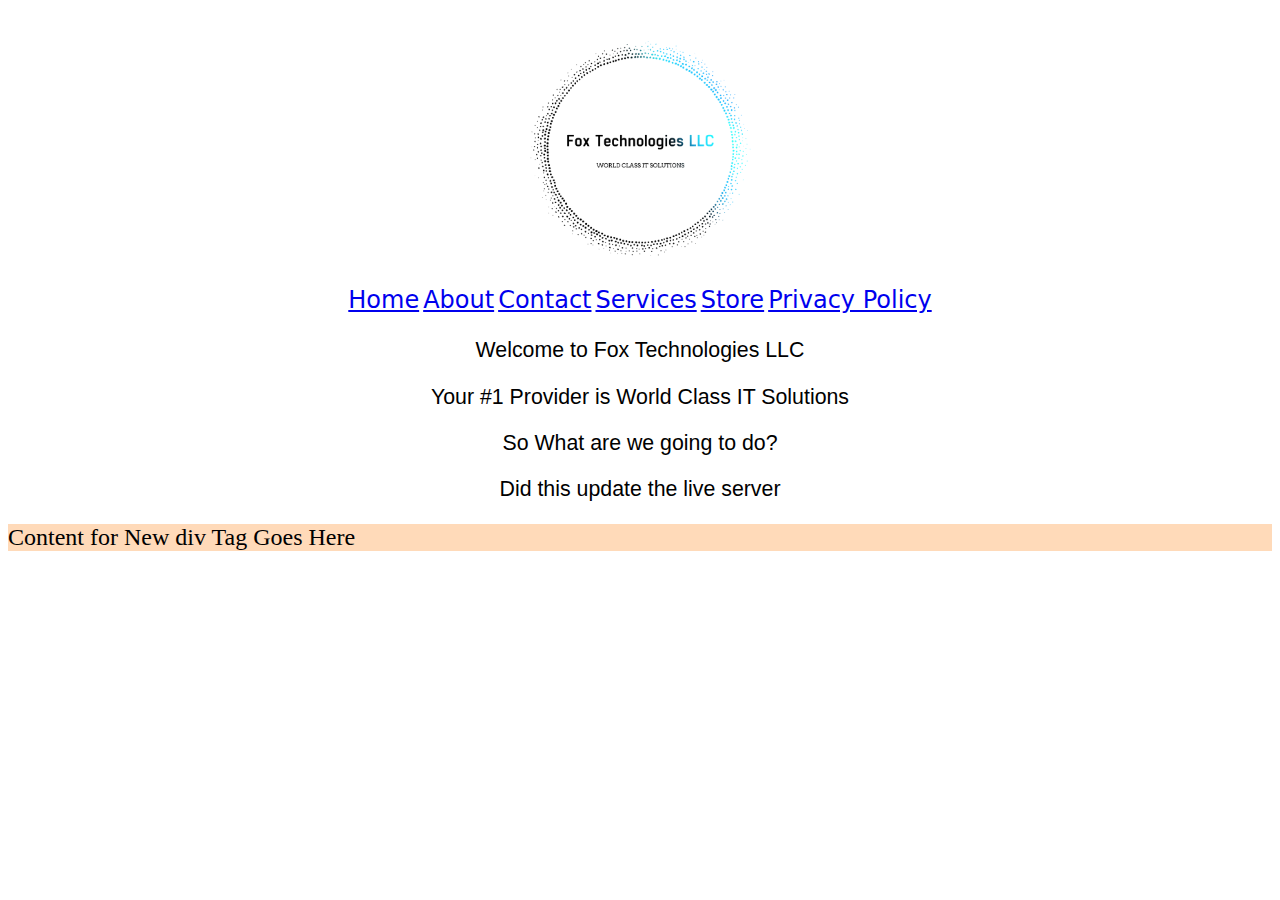
<file: index.html>
<!doctype html>
<html lang="en">
<head>
<meta charset="utf-8">
<title>Fox Technologies LLC</title>
<link rel="shortcut icon" href="/images/favicon.ico" type="image/x-icon">
<link rel="icon" href="/images/favicon.ico" type="image/x-icon">
<link href="css/sytle.css" rel="stylesheet" type="text/css">
<script src="js/script.js"></script>
</head>

<body>
    <header>
<!-- Header Image-->
<section>
<div>
   <a href="index.html"> <img src="images/smftllclogo.png" alt="Fox Technologies LLC Logo" width="275" height="275" class="img-center"/> </a></div></section>
<!--NavBar-->
<div>
    <table class="navbar">
  <tbody>
    <tr>
      <td><a href="#">Home</a></td>
      <td><a href="about.html">About</a></td>
      <td><a href="contact.html">Contact</a></td>
      <td><a href="services.html">Services</a></td>
      <td><a href="store.html">Store</a></td>
      <td><a href="privacy.html">Privacy Policy</a></td>
    </tr>
  </tbody>
    </table>
</div>
    </header>
<section class="intro">
  <div>
	  <p>Welcome to Fox Technologies LLC</p>
      <p>Your #1 Provider is World Class IT Solutions</p>
      <p>So What are we going to do?</p>
      <p> Did this update the live server</p>
  </div>
</section>
<!--Body-->
  <div class="header">Content for New div Tag Goes Here</div>
	
</body>
</html>
</file>
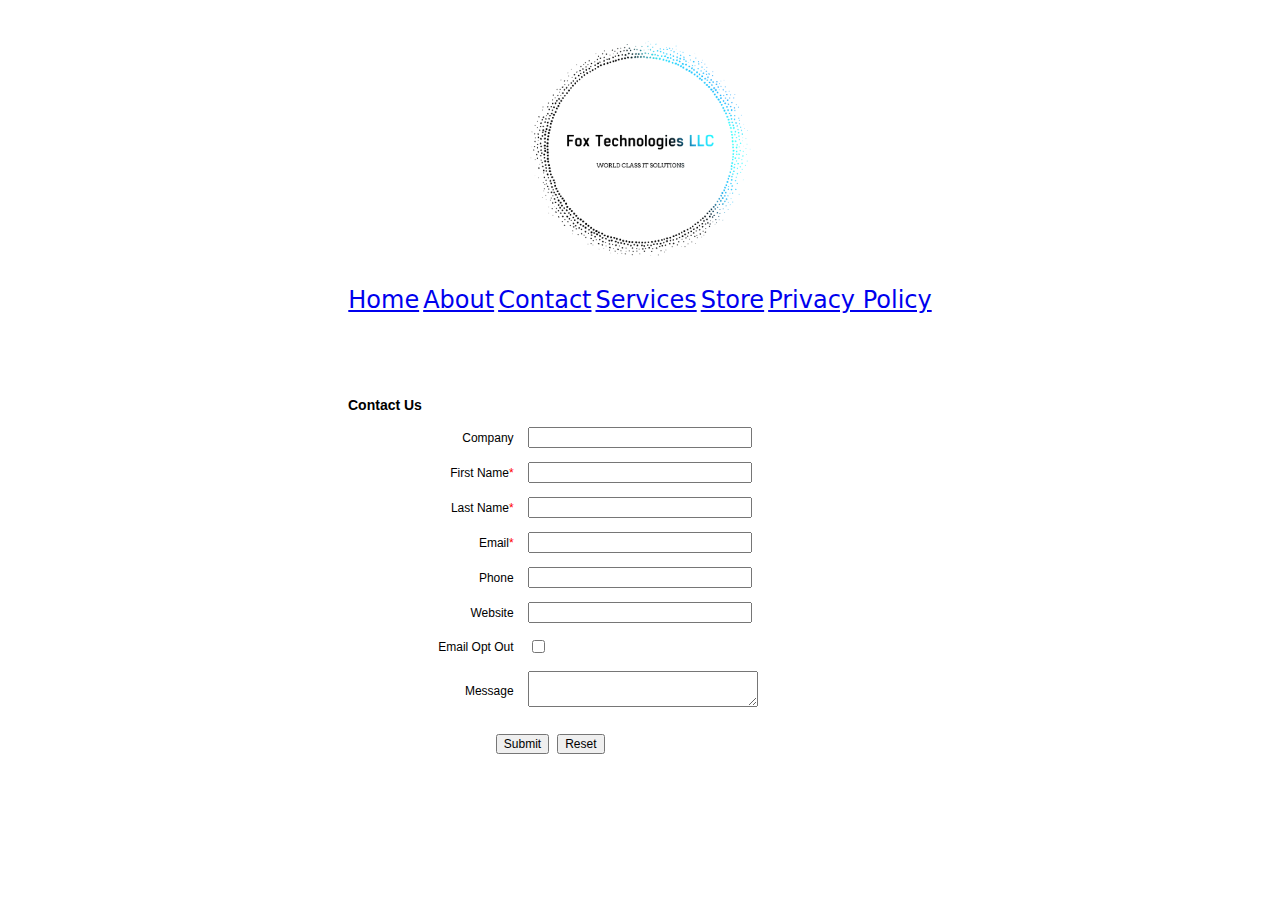
<file: contact.html>
<!doctype html>
<html lang="en">
<head>
<meta charset="utf-8">
<title>Untitled Document</title>
<link href="css/sytle.css" rel="stylesheet" type="text/css">
<script src="js/script.js"></script>

</head>
    
<body>
<header>
<!-- Header Image-->
<section>
<div>
   <a href="index.html"> <img src="images/smftllclogo.png" alt="Fox Technologies LLC Logo" width="275" height="275" class="img-center"/> </a></div></section>
<!--NavBar-->
<div>
    <table class="navbar">
  <tbody>
    <tr>
      <td><a href="#">Home</a></td>
      <td><a href="about.html">About</a></td>
      <td><a href="contact.html">Contact</a></td>
      <td><a href="services.html">Services</a></td>
      <td><a href="store.html">Store</a></td>
      <td><a href="privacy.html">Privacy Policy</a></td>
    </tr>
  </tbody>
    </table>
</div>
    </header>
    
    <!--Body-->
   <!-- Note :
   - You can modify the font style and form style to suit your website. 
   - Code lines with comments ���Do not remove this code���  are required for the form to work properly, make sure that you do not remove these lines of code. 
   - The Mandatory check script can modified as to suit your business needs. 
   - It is important that you test the modified form before going live.-->
<div id='crmWebToEntityForm' style='width:600px;margin:auto;'>
   <META HTTP-EQUIV ='content-type' CONTENT='text/html;charset=UTF-8'>
   <form action='https://crm.zoho.com/crm/WebToLeadForm' name=WebToLeads3312279000000192001 method='POST' onSubmit='javascript:document.charset="UTF-8"; return checkMandatory3312279000000192001()' accept-charset='UTF-8'>
 <input type='text' style='display:none;' name='xnQsjsdp' value='a01e7e19e79b3924114dc2b94bd5c2875978626076e5483f6e01fb44925e1d3a'></input> 
 <input type='hidden' name='zc_gad' id='zc_gad' value=''></input> 
 <input type='text' style='display:none;' name='xmIwtLD' value='5ffad5e716a95c893a22d75d715b9409bca0e57f093b229655777525981eed87'></input> 
 <input type='text'  style='display:none;' name='actionType' value='TGVhZHM='></input>
 <input type='text' style='display:none;' name='returnURL' value='https://facebook.com/foxtechnologiesmd' > </input><br></br>
	 <!-- Do not remove this code. -->
	 <input type='text' style='display:none;' id='ldeskuid' name='ldeskuid'></input>
	 <input type='text' style='display:none;' id='LDTuvid' name='LDTuvid'></input>
	 <!-- Do not remove this code. -->
	<style>
		#crmWebToEntityForm tr , #crmWebToEntityForm td { 
			padding:6px;
			border-spacing:0px;
			border-width:0px;
			}
	</style>
	<table style='width:600px;background-color:#ffffff;background-color:white;color:black'><tr><td colspan='2' align='left' style='color:black;font-family:Arial;font-size:14px;word-break: break-word;'><strong>Contact Us</strong></td></tr> <br></br><tr><td  style='word-break: break-word;text-align:right;font-size:12px;font-family:Arial;width:30%;'>Company</td><td style='width:40%;' ><input type='text' style='width:100%;box-sizing:border-box;'  maxlength='100' name='Company' /></td><td style='width:30%;'></td></tr><tr><td  style='word-break: break-word;text-align:right;font-size:12px;font-family:Arial;width:30%;'>First Name<span style='color:red;'>*</span></td><td style='width:40%;' ><input type='text' style='width:100%;box-sizing:border-box;'  maxlength='40' name='First Name' /></td><td style='width:30%;'></td></tr><tr><td  style='word-break: break-word;text-align:right;font-size:12px;font-family:Arial;width:30%;'>Last Name<span style='color:red;'>*</span></td><td style='width:40%;' ><input type='text' style='width:100%;box-sizing:border-box;'  maxlength='80' name='Last Name' /></td><td style='width:30%;'></td></tr><tr><td  style='word-break: break-word;text-align:right;font-size:12px;font-family:Arial;width:30%;'>Email<span style='color:red;'>*</span></td><td style='width:40%;' ><input type='text' style='width:100%;box-sizing:border-box;'  maxlength='100' name='Email' /></td><td style='width:30%;'></td></tr><tr><td  style='word-break: break-word;text-align:right;font-size:12px;font-family:Arial;width:30%;'>Phone</td><td style='width:40%;' ><input type='text' style='width:100%;box-sizing:border-box;'  maxlength='30' name='Phone' /></td><td style='width:30%;'></td></tr><tr><td  style='word-break: break-word;text-align:right;font-size:12px;font-family:Arial;width:30%;'>Website</td><td style='width:40%;' ><input type='text' style='width:100%;box-sizing:border-box;'  maxlength='255' name='Website' /></td><td style='width:30%;'></td></tr><tr><td  style='word-break: break-word;text-align:right;font-size:12px;font-family:Arial;width:30%;'>Email Opt Out </td><td style='width:40%;' ><input type='checkbox'  name='Email Opt Out' /></td><td style='width:30%;'></td></tr><tr><td  style='word-break: break-word;text-align:right;font-size:12px;font-family:Arial;width:30%;'>Message </td><td style='width:40%;'> <textarea name='Description' maxlength='32000' style='width:100%;'>&nbsp;</textarea></td><td style='width:30%;'></td></tr>

	<tr><td colspan='2' style='text-align:center; padding-top:15px;font-size:12px;'>
		<input style='margin-right: 5px;cursor: pointer;font-size:12px;color:black' id='formsubmit' type='submit' value='Submit'  ></input> <input type='reset' name='reset' style='cursor: pointer;font-size:12px;color:black' value='Reset' ></input> </td></tr></table>
	<script>
 	  var mndFileds=new Array('First Name','Last Name','Email');
 	  var fldLangVal=new Array('First Name','Last Name','Email'); 
		var name='';
		var email='';

 	  function checkMandatory3312279000000192001() {
		for(i=0;i<mndFileds.length;i++) {
		  var fieldObj=document.forms['WebToLeads3312279000000192001'][mndFileds[i]];
		  if(fieldObj) {
			if (((fieldObj.value).replace(/^\s+|\s+$/g, '')).length==0) {
			 if(fieldObj.type =='file')
				{ 
				 alert('Please select a file to upload.'); 
				 fieldObj.focus(); 
				 return false;
				} 
			alert(fldLangVal[i] +' cannot be empty.'); 
   	   	  	  fieldObj.focus();
   	   	  	  return false;
			}  else if(fieldObj.nodeName=='SELECT') {
  	   	   	 if(fieldObj.options[fieldObj.selectedIndex].value=='-None-') {
				alert(fldLangVal[i] +' cannot be none.'); 
				fieldObj.focus();
				return false;
			   }
			} else if(fieldObj.type =='checkbox'){
 	 	 	 if(fieldObj.checked == false){
				alert('Please accept  '+fldLangVal[i]);
				fieldObj.focus();
				return false;
			   } 
			 } 
			 try {
			     if(fieldObj.name == 'Last Name') {
				name = fieldObj.value;
 	 	 	    }
			} catch (e) {}
		    }
		}
		trackVisitor();
		document.getElementById('formsubmit').disabled=true;
	}
</script><script type='text/javascript' id='VisitorTracking'>var $zoho= $zoho || {};$zoho.salesiq = $zoho.salesiq || {widgetcode:'8da6ae382ad09394cec3add16b0be0ff50be4eb05b4f5d58d035497df27f5caaf9a4aa7dc553c58dd1fd2456fafd52fa', values:{},ready:function(){$zoho.salesiq.floatbutton.visible('hide');}};var d=document;s=d.createElement('script');s.type='text/javascript';s.id='zsiqscript';s.defer=true;s.src='https://salesiq.zoho.com/widget';t=d.getElementsByTagName('script')[0];t.parentNode.insertBefore(s,t);function trackVisitor(){try{if($zoho){var LDTuvidObj = document.forms['WebToLeads3312279000000192001']['LDTuvid'];if(LDTuvidObj){LDTuvidObj.value = $zoho.salesiq.visitor.uniqueid();}var firstnameObj = document.forms['WebToLeads3312279000000192001']['First Name'];if(firstnameObj){name = firstnameObj.value +' '+name;}$zoho.salesiq.visitor.name(name);var emailObj = document.forms['WebToLeads3312279000000192001']['Email'];if(emailObj){email = emailObj.value;$zoho.salesiq.visitor.email(email);}}} catch(e){}}</script>
	</form>
</div>
    
</body>
</html>
</file>
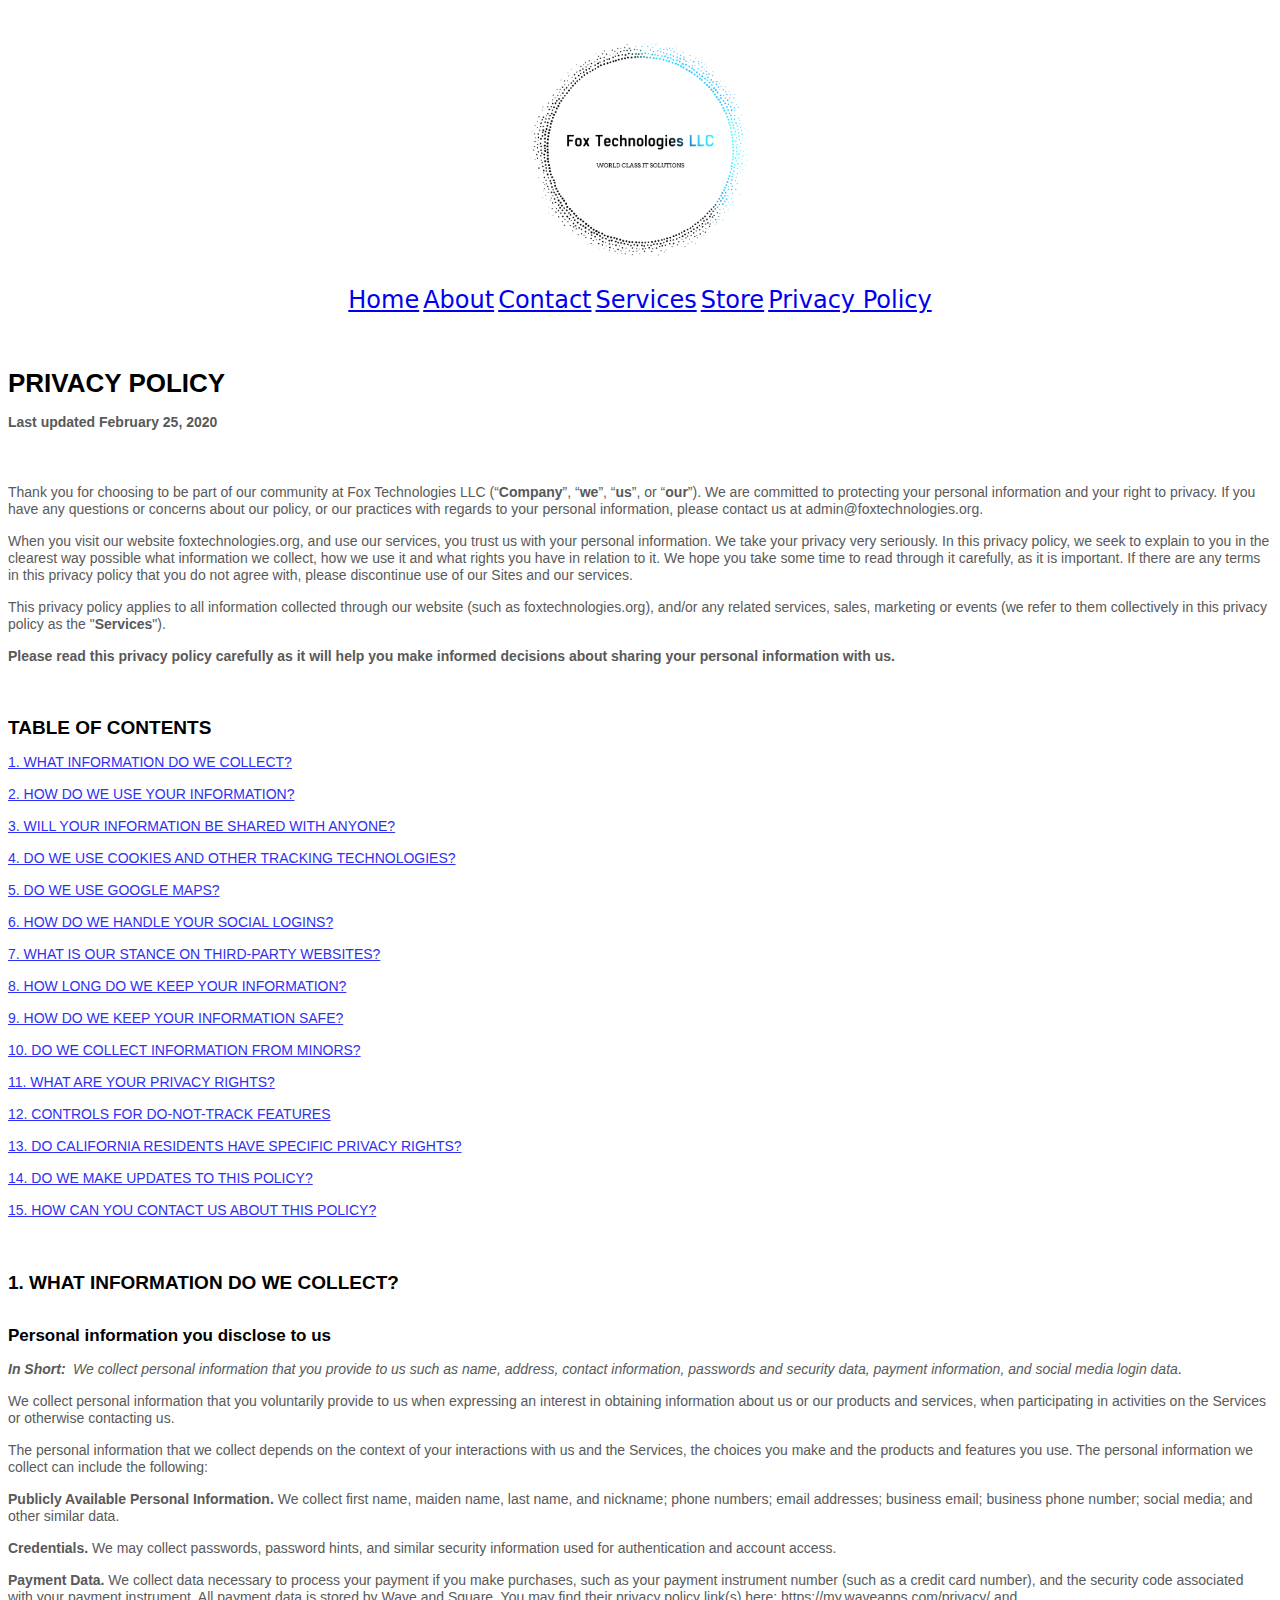
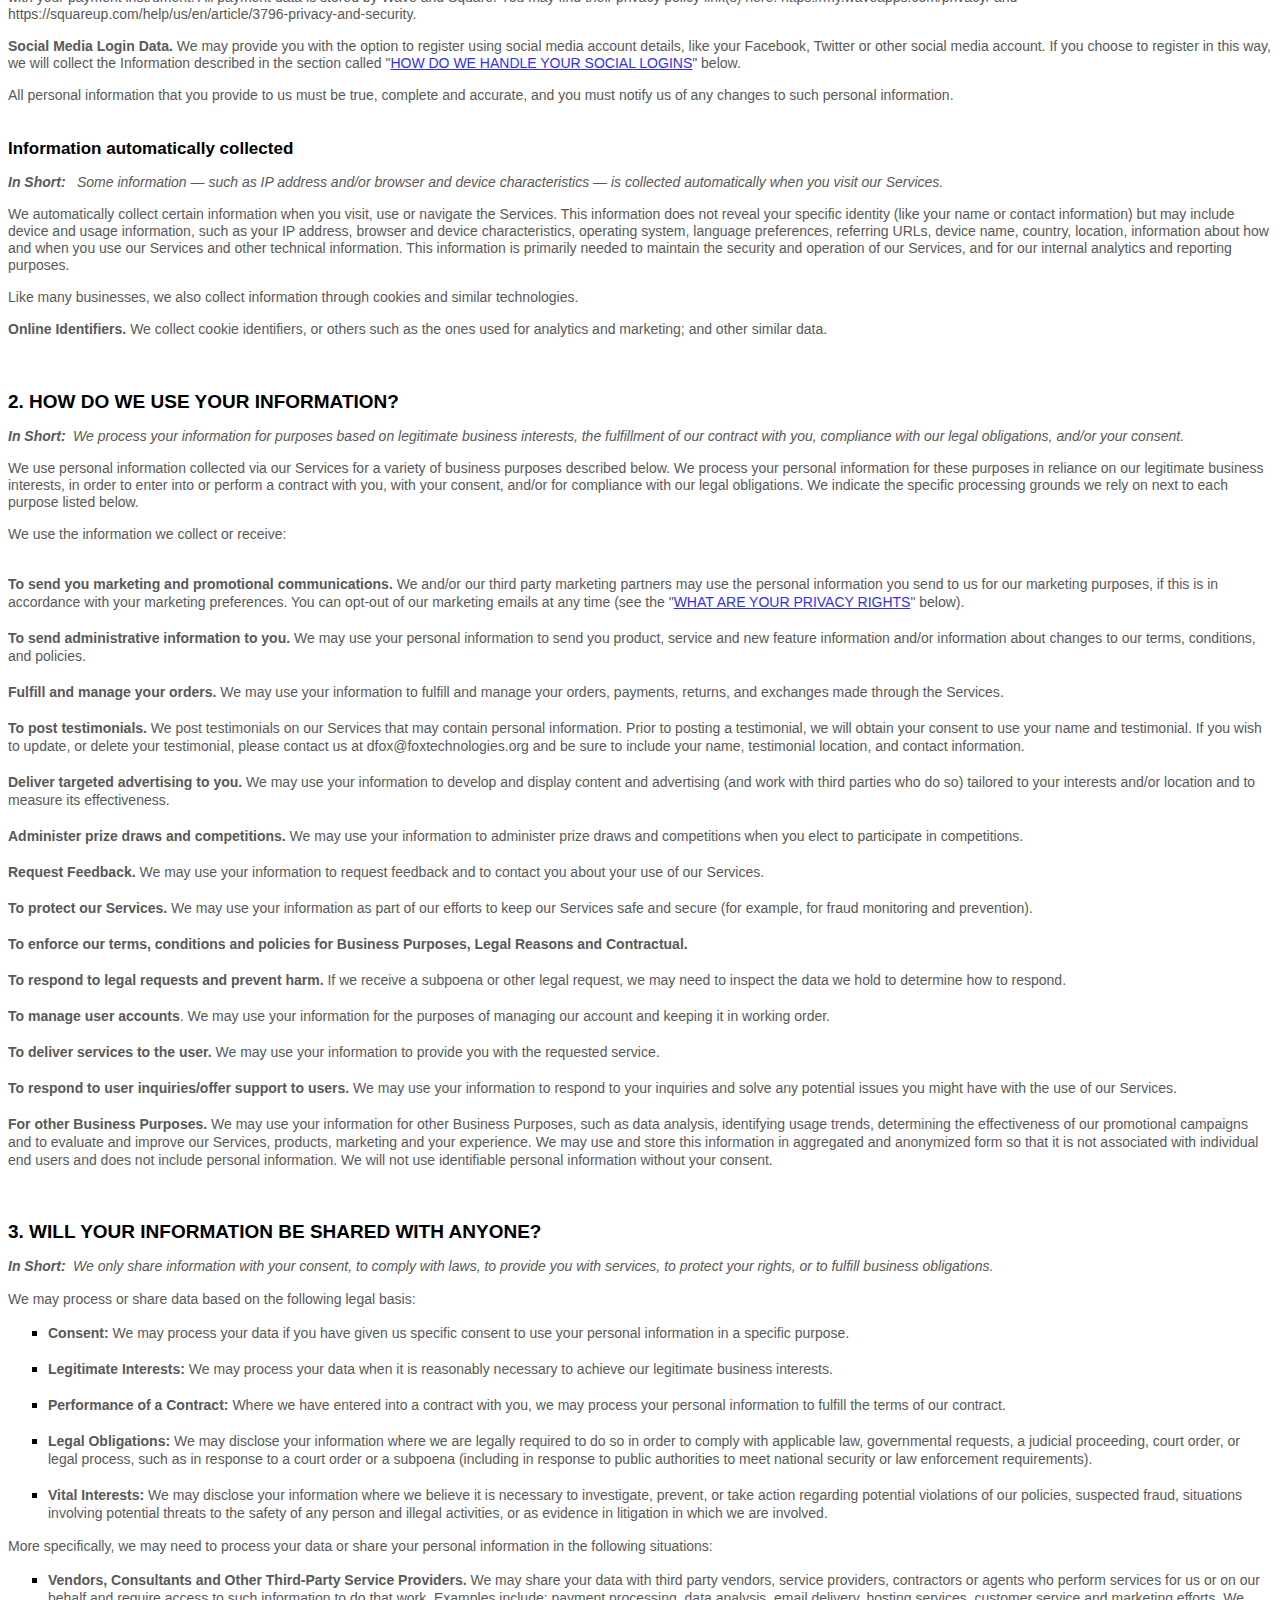
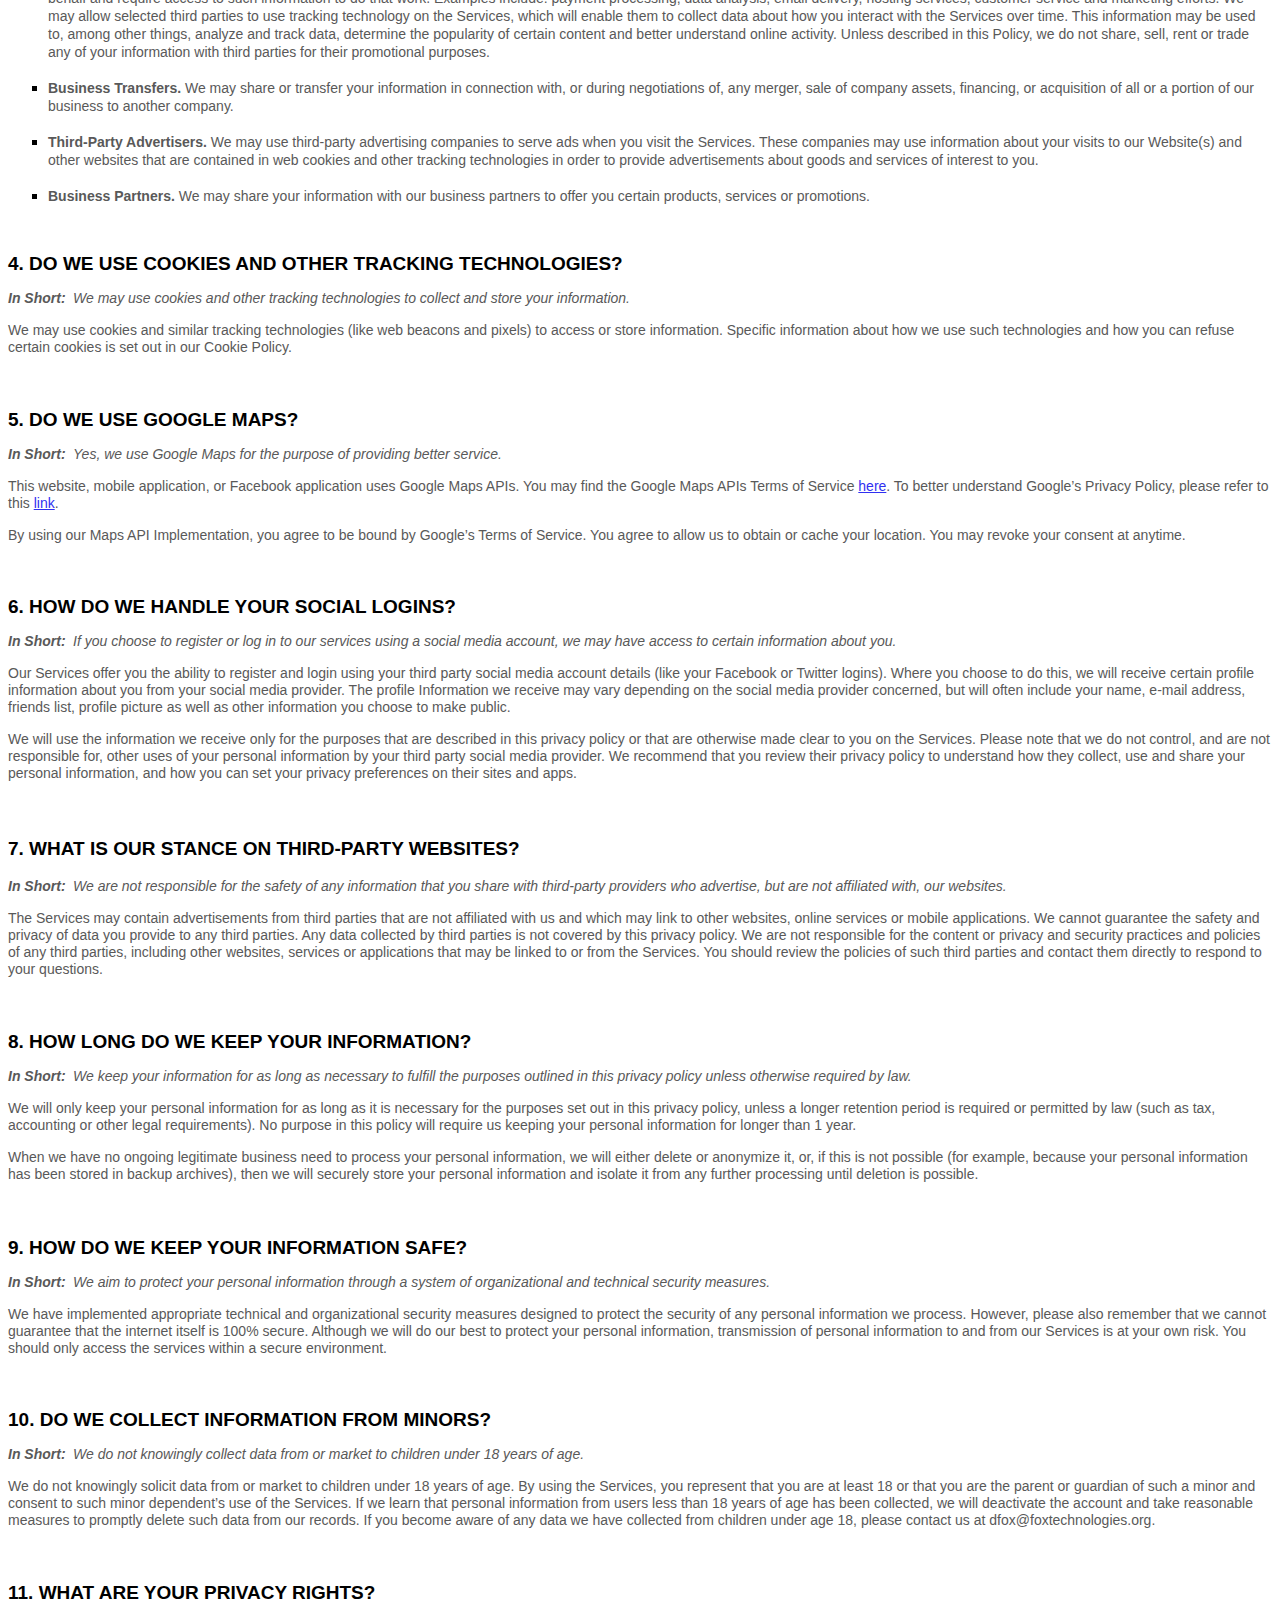
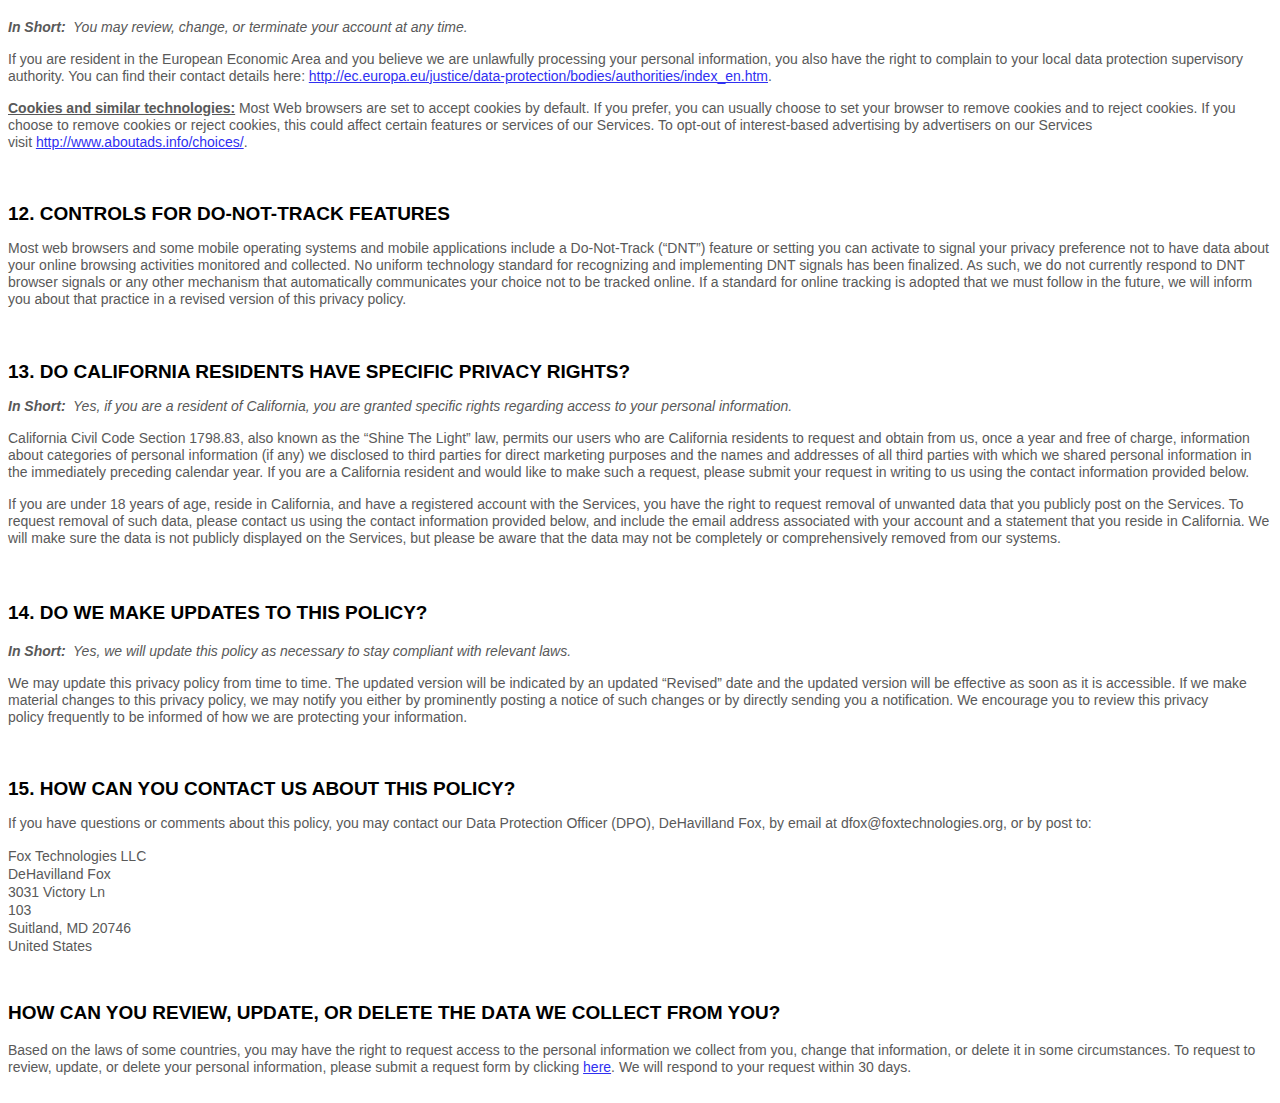
<file: privacy.html>
<!doctype html>
<html lang="en">
<head>
<meta charset="utf-8">
<title>Untitled Document</title>
<link href="css/sytle.css" rel="stylesheet" type="text/css">
<script src="js/script.js"></script>
</head>

<body>
<header>
<!-- Header Image-->
<section>
<div>
   <a href="index.html"> <img src="images/smftllclogo.png" alt="Fox Technologies LLC Logo" width="275" height="275" class="img-center"/> </a></div></section>
<!--NavBar-->
<div>
    <table class="navbar">
  <tbody>
    <tr>
      <td><a href="#">Home</a></td>
      <td><a href="about.html">About</a></td>
      <td><a href="contact.html">Contact</a></td>
      <td><a href="services.html">Services</a></td>
      <td><a href="store.html">Store</a></td>
      <td><a href="privacy.html">Privacy Policy</a></td>
    </tr>
  </tbody>
    </table>
</div>
    </header>
    
    <!--Body-->
    <br>
    <br>
    
<section>
    <style>
  [data-custom-class='body'], [data-custom-class='body'] * {
          background: transparent !important;
        }
[data-custom-class='title'], [data-custom-class='title'] * {
          font-family: Arial !important;
font-size: 26px !important;
color: #000000 !important;
        }
[data-custom-class='subtitle'], [data-custom-class='subtitle'] * {
          font-family: Arial !important;
color: #595959 !important;
font-size: 14px !important;
        }
[data-custom-class='heading_1'], [data-custom-class='heading_1'] * {
          font-family: Arial !important;
font-size: 19px !important;
color: #000000 !important;
        }
[data-custom-class='heading_2'], [data-custom-class='heading_2'] * {
          font-family: Arial !important;
font-size: 17px !important;
color: #000000 !important;
        }
[data-custom-class='body_text'], [data-custom-class='body_text'] * {
          color: #595959 !important;
font-size: 14px !important;
font-family: Arial !important;
        }
[data-custom-class='link'], [data-custom-class='link'] * {
          color: #3030F1 !important;
font-size: 14px !important;
font-family: Arial !important;
word-break: break-word !important;
        }
</style>

      <div data-custom-class="body">
      <p style="font-size:15px;"><strong><span style="font-size: 26px;"><span data-custom-class="title"><bdt class="block-component"></bdt><strong><span style="font-size: 26px;"><span data-custom-class="title">PRIVACY POLICY</span></span></strong> <bdt class="statement-end-if-in-editor"></bdt></span></span></strong></p><p style="font-size:15px;"><span style="color: rgb(127, 127, 127);"><strong><span data-custom-class="subtitle">Last updated <bdt class="question">February 25, 2020</bdt></span></strong></span></p><p style="font-size: 15px; line-height: 1.5;"><br></p><p style="font-size: 15px;"><span style="color: rgb(89, 89, 89);"><span data-custom-class="body_text">Thank you for choosing to be part of our community at <bdt class="question">Fox Technologies LLC</bdt><bdt class="block-component"></bdt> (“<bdt class="block-component"></bdt><strong>Company</strong><bdt class="statement-end-if-in-editor"></bdt>”, “<strong>we</strong>”, “<strong>us</strong>”, or “<strong>our</strong>”). We are committed to protecting your personal information and your right to privacy. If you have any questions or concerns about our <span style="color: rgb(89, 89, 89);"><span data-custom-class="body_text"><bdt class="block-component"></bdt><span style="color: rgb(89, 89, 89);"><span data-custom-class="body_text">policy</span></span><bdt class="statement-end-if-in-editor"></bdt></span></span>, or our practices with regards to your personal information, please contact us at <bdt class="question">admin@foxtechnologies.org</bdt>.</span></span></p><p style="font-size: 15px;"><span style="color: rgb(89, 89, 89);"><span data-custom-class="body_text">When you visit our <bdt class="block-component"></bdt>website <bdt class="question">foxtechnologies.org</bdt>,<bdt class="statement-end-if-in-editor"></bdt><bdt class="block-component"></bdt> and use our services, you trust us with your personal information. We take your privacy very seriously. In this <span style="color: rgb(89, 89, 89);"><span data-custom-class="body_text"><bdt class="block-component"></bdt><span style="color: rgb(89, 89, 89);"><span data-custom-class="body_text">privacy policy</span></span><bdt class="statement-end-if-in-editor"></bdt></span></span>, we seek to explain to you in the clearest way possible what information we collect, how we use it and what rights you have in relation to it. We hope you take some time to read through it carefully, as it is important. If there are any terms in this <span style="color: rgb(89, 89, 89);"><span data-custom-class="body_text"><bdt class="block-component"></bdt><span style="color: rgb(89, 89, 89);"><span data-custom-class="body_text">privacy policy</span></span><bdt class="statement-end-if-in-editor"></bdt></span> </span>that you do not agree with, please discontinue use of our <bdt class="block-component"></bdt>Sites<bdt class="statement-end-if-in-editor"></bdt><bdt class="block-component"></bdt> <bdt class="block-component"></bdt> and our services.</span></span></p><p style="font-size: 15px;"><span style="color: rgb(89, 89, 89);"><span data-custom-class="body_text">This <span style="color: rgb(89, 89, 89);"><span data-custom-class="body_text"><bdt class="block-component"></bdt><span style="color: rgb(89, 89, 89);"><span data-custom-class="body_text">privacy policy</span></span><bdt class="statement-end-if-in-editor"></bdt></span> </span>applies to all information collected through our <bdt class="block-component"></bdt><bdt class="forloop-component"></bdt><bdt class="question">website</bdt><bdt class="forloop-component"></bdt> (such as <bdt class="question">foxtechnologies.org</bdt>), <bdt class="statement-end-if-in-editor"></bdt><bdt class="block-component"></bdt> and/or any related services, sales, marketing or events (we refer to them collectively in this <span style="color: rgb(89, 89, 89);"><span data-custom-class="body_text"><bdt class="block-component"></bdt><span style="color: rgb(89, 89, 89);"><span data-custom-class="body_text">privacy policy</span></span><bdt class="statement-end-if-in-editor"></bdt></span> </span>as the "<strong>Services</strong>").</span></span></p><p style="font-size: 15px;"><span style="color: rgb(89, 89, 89);"><strong><span data-custom-class="body_text">Please read this <span style="color: rgb(89, 89, 89);"><span data-custom-class="body_text"><bdt class="block-component"></bdt><span style="color: rgb(89, 89, 89);"><span data-custom-class="body_text">privacy policy</span></span><bdt class="statement-end-if-in-editor"></bdt></span> </span>carefully as it will help you make informed decisions about sharing your personal information with us.</span></strong></span></p><p style="font-size: 15px; line-height: 1.5;"><span style="color: rgb(89, 89, 89);"><br></span></p><p style="font-size:15px;"><span style="color: rgb(0, 0, 0);"><strong><span style="font-size: 19px;"><span data-custom-class="heading_1">TABLE OF CONTENTS</span></span></strong></span></p><p style="font-size:15px;"><a data-custom-class="link" href="#infocollect"><span style="color: rgb(89, 89, 89);">1. WHAT INFORMATION DO WE COLLECT?</span></a> <span style="color: rgb(89, 89, 89);"><bdt class="block-component"></bdt></span></p><p style="font-size:15px;"><a data-custom-class="link" href="#infouse"><span style="color: rgb(89, 89, 89);">2. HOW DO WE USE YOUR INFORMATION?</span></a><span style="color: rgb(89, 89, 89);"><span style="color: rgb(89, 89, 89);"><bdt class="statement-end-if-in-editor"></bdt></span></span></p><p style="font-size:15px;"><span style="color: rgb(89, 89, 89);"><a data-custom-class="link" href="#infoshare">3. WILL YOUR INFORMATION BE SHARED WITH ANYONE?</a><bdt class="block-component"><span data-custom-class="body_text"></bdt></span></span><span style="font-size: 15px; color: rgb(89, 89, 89);"><bdt class="block-component"></bdt></span></p><p style="font-size:15px;"><a data-custom-class="link" href="#cookies"><span style="font-size: 15px; color: rgb(89, 89, 89);">4. DO WE USE COOKIES AND OTHER TRACKING TECHNOLOGIES?</span></a><span style="font-size: 15px; color: rgb(89, 89, 89);"><bdt class="statement-end-if-in-editor"></bdt></span><span style="color: rgb(89, 89, 89);"><span style="color: rgb(89, 89, 89);"><bdt class="block-component"></bdt></span></span></p><p style="font-size:15px;"><a data-custom-class="link" href="#googlemaps"><span style="color: rgb(89, 89, 89);">5. DO WE USE GOOGLE MAPS?</span></a><span style="color: rgb(89, 89, 89);"><span style="color: rgb(89, 89, 89);"><span style="color: rgb(89, 89, 89);"><bdt class="statement-end-if-in-editor"></bdt><bdt class="block-component"></bdt></span></span></span></p><p style="font-size:15px;"><a data-custom-class="link" href="#sociallogins"><span style="color: rgb(89, 89, 89);"><span style="color: rgb(89, 89, 89);"><span style="color: rgb(89, 89, 89);">6. HOW DO WE HANDLE YOUR SOCIAL LOGINS?</span></span></span></a><span style="color: rgb(89, 89, 89);"><span style="color: rgb(89, 89, 89);"><span style="color: rgb(89, 89, 89);"><bdt class="statement-end-if-in-editor"></bdt></span></span><bdt class="block-component"></bdt><bdt class="block-component"></bdt></span></p><p style="font-size:15px;"><a data-custom-class="link" href="#3pwebsites"><span style="color: rgb(89, 89, 89);">7. WHAT IS OUR STANCE ON THIRD-PARTY WEBSITES?</span></a><span style="color: rgb(89, 89, 89);"><bdt class="statement-end-if-in-editor"></bdt></span></p><p style="font-size:15px;"><a data-custom-class="link" href="#inforetain"><span style="color: rgb(89, 89, 89);">8. HOW LONG DO WE KEEP YOUR INFORMATION?</span></a><span style="color: rgb(89, 89, 89);"><span style="color: rgb(89, 89, 89);"><bdt class="block-component"></bdt></span></span></p><p style="font-size:15px;"><a data-custom-class="link" href="#infosafe"><span style="color: rgb(89, 89, 89);">9. HOW DO WE KEEP YOUR INFORMATION SAFE?</span></a><span style="color: rgb(89, 89, 89);"><span style="color: rgb(89, 89, 89);"><span style="color: rgb(89, 89, 89);"><bdt class="statement-end-if-in-editor"></bdt></span></span><bdt class="block-component"></bdt></span></p><p style="font-size:15px;"><a data-custom-class="link" href="#infominors"><span style="color: rgb(89, 89, 89);">10. DO WE COLLECT INFORMATION FROM MINORS?</span></a><bdt class="statement-end-if-in-editor"></bdt></p><p style="font-size:15px;"><a data-custom-class="link" href="#privacyrights"><span style="color: rgb(89, 89, 89);">11. WHAT ARE YOUR PRIVACY RIGHTS?<bdt class="block-component"></bdt></span></a></p><p style="font-size:15px;"><a data-custom-class="link" href="#DNT"><span style="color: rgb(89, 89, 89);">12. CONTROLS FOR DO-NOT-TRACK FEATURES</span></a></p><p style="font-size:15px;"><a data-custom-class="link" href="#caresidents"><span style="color: rgb(89, 89, 89);">13. DO CALIFORNIA RESIDENTS HAVE SPECIFIC PRIVACY RIGHTS?</span></a></p><p style="font-size:15px;"><a data-custom-class="link" href="#policyupdates"><span style="color: rgb(89, 89, 89);">14. DO WE MAKE UPDATES TO THIS POLICY?</span></a></p><p style="font-size:15px;"><a data-custom-class="link" href="#contact"><span style="color: rgb(89, 89, 89);">15. HOW CAN YOU CONTACT US ABOUT THIS POLICY?</span></a></p><p style="font-size: 15px; line-height: 1.5;"><span style="color: rgb(89, 89, 89);"><br></span></p><p id="infocollect" style="font-size:15px;"><span style="color: rgb(0, 0, 0);"><strong><span style="font-size: 19px;"><span data-custom-class="heading_1">1. WHAT INFORMATION DO WE COLLECT?</span></span></strong><span style="font-size: 19px;"><span data-custom-class="heading_1"><span style="color: rgb(89, 89, 89);"><bdt class="block-component"></bdt></span></span></span></span></p><div style="line-height: 1.1;"><br></div><div><span style="color: rgb(0, 0, 0);"><strong><span data-custom-class="heading_2">Personal information you disclose to us</span></strong></span></div><p style="font-size: 15px;"><span style="color: rgb(89, 89, 89);"><strong><em><span data-custom-class="body_text">In Short:</span></em>  </strong><span data-custom-class="body_text"><em>We collect personal information that you provide to us such as name, address, contact information, passwords and security data,<bdt class="block-component"></bdt> payment information, and social media login data<bdt class="else-block"></bdt></em></span>.</em></span></span></p><p style="font-size: 15px;"><span style="color: rgb(89, 89, 89);"><span data-custom-class="body_text" style="font-size: 15px;">We collect personal information that you voluntarily provide to us when <bdt class="block-component"></bdt> expressing an interest in obtaining information about us or our products and services, when participating in activities on the <bdt class="block-component"></bdt>Services<bdt class="statement-end-if-in-editor"></bdt><bdt class="block-component"></bdt><bdt class="block-component"></bdt> <bdt class="block-component"></bdt> or otherwise contacting us</span><span data-custom-class="body_text">.</span></span></p><p style="font-size: 15px;"><span style="color: rgb(89, 89, 89);"><span data-custom-class="body_text">The personal information that we collect depends on the context of your interactions with us and the <bdt class="block-component"></bdt>Services<bdt class="statement-end-if-in-editor"></bdt><bdt class="block-component"></bdt><bdt class="block-component"></bdt>, the choices you make and the products and features you use. The personal information we collect can include the following:</span><span data-custom-class="body_text"><bdt class="block-component"></bdt></span></span></p><p style="font-size: 15px;"><span style="color: rgb(89, 89, 89);"><strong><span data-custom-class="body_text">Publicly Available Personal Information.</span></strong><span data-custom-class="body_text"> We collect <bdt class="forloop-component"></bdt><bdt class="question">first name, maiden name, last name, and nickname</bdt>; <bdt class="forloop-component"></bdt><bdt class="question">phone numbers</bdt>; <bdt class="forloop-component"></bdt><bdt class="question">email addresses</bdt>; <bdt class="forloop-component"></bdt><bdt class="question">business email</bdt>; <bdt class="forloop-component"></bdt><bdt class="question">business phone number</bdt>; <bdt class="forloop-component"></bdt><bdt class="question">social media</bdt>; <bdt class="forloop-component"></bdt>and other similar data.<span style="color: rgb(89, 89, 89);"><span data-custom-class="body_text"><bdt class="statement-end-if-in-editor"></bdt></span></span> </span><span data-custom-class="body_text"><bdt class="block-component"></bdt></span></span></span></span></p><p style="font-size: 15px;"><span style="color: rgb(89, 89, 89);"><strong><span data-custom-class="body_text">Credentials.</span></strong><span data-custom-class="body_text"> We may collect passwords, password hints, and similar security information used for authentication and account access.<bdt class="block-component"></bdt></span></span></p><p style="font-size: 15px;"><span style="color: rgb(89, 89, 89);"><strong><span data-custom-class="body_text">Payment Data.</span></strong><span data-custom-class="body_text"> We collect data necessary to process your payment if you make purchases, such as your payment instrument number (such as a credit card number), and the security code associated with your payment instrument. All payment data is stored by<span style="color: rgb(89, 89, 89);"><span data-custom-class="body_text"><bdt class="forloop-component"></bdt> <bdt class="question">Wave</bdt><span style="color: rgb(89, 89, 89);"><span data-custom-class="body_text"><span style="color: rgb(89, 89, 89);"><span data-custom-class="body_text"><bdt class="forloop-component"></bdt> and <span style="color: rgb(89, 89, 89);"><span data-custom-class="body_text"><span style="color: rgb(89, 89, 89);"><span data-custom-class="body_text"><span style="color: rgb(89, 89, 89);"><span data-custom-class="body_text"><span style="color: rgb(89, 89, 89);"><span data-custom-class="body_text"><bdt class="question">Square</bdt></span></span></span></span></span></span></span></span><bdt class="forloop-component"></bdt></span></span>. You may find their privacy policy link(s) here:<span style="color: rgb(89, 89, 89);"><bdt class="forloop-component"></bdt> <bdt class="question">https://my.waveapps.com/privacy/</bdt><span style="color: rgb(89, 89, 89);"><span data-custom-class="body_text"><span style="color: rgb(89, 89, 89);"><bdt class="forloop-component"></bdt> and <span style="color: rgb(89, 89, 89);"><span data-custom-class="body_text"><span style="color: rgb(89, 89, 89);"><span style="color: rgb(89, 89, 89);"><span data-custom-class="body_text"><span style="color: rgb(89, 89, 89);"><bdt class="question">https://squareup.com/help/us/en/article/3796-privacy-and-security</bdt></span></span></span></span></span></span><bdt class="forloop-component"></bdt></span>.<span style="color: rgb(89, 89, 89);"><span data-custom-class="body_text"><bdt class="statement-end-if-in-editor"></bdt></span></span></span><bdt class="block-component"><span data-custom-class="body_text"></span></bdt></span></p><p style="font-size: 15px;"><span style="color: rgb(89, 89, 89);"><strong><span data-custom-class="body_text">Social Media Login Data.</span></strong><span data-custom-class="body_text"> We may provide you with the option to register using social media account details, like your Facebook, Twitter or other social media account. If you choose to register in this way, we will collect the Information described in the section called "</span></span><span data-custom-class="body_text"><a data-custom-class="link" href="#sociallogins"><span style="color: rgb(89, 89, 89);">HOW DO WE HANDLE YOUR SOCIAL LOGINS</span></a></span><span style="color: rgb(89, 89, 89);"><span data-custom-class="body_text">" below.</span><span style="color: rgb(89, 89, 89);"><bdt class="statement-end-if-in-editor"><span data-custom-class="body_text"></span></bdt></span></span></p><p style="font-size: 15px;"><span style="color: rgb(89, 89, 89);"><span data-custom-class="body_text">All personal information that you provide to us must be true, complete and accurate, and you must notify us of any changes to such personal information.<span style="font-size: 15px;"><span style="color: rgb(89, 89, 89);"><span data-custom-class="body_text"><bdt class="statement-end-if-in-editor"></bdt></span></span></span></span><span data-custom-class="body_text"><bdt class="block-component"></bdt></span></span></p><p style="font-size: 15px;"><strong><span data-custom-class="heading_2"><br><span style="font-size: 16px;">Information automatically collected</span></span></strong></p><p style="font-size: 15px;"><span style="color: rgb(89, 89, 89);"><strong><em><span style="font-size: 15px;"><span data-custom-class="body_text">In Short: </span></span> </em> </strong><em><span style="font-size: 15px;"><span data-custom-class="body_text">Some information — such as IP address and/or browser and device characteristics — is collected automatically when you visit our <bdt class="block-component"></bdt>Services<bdt class="statement-end-if-in-editor"></bdt><bdt class="block-component"></bdt><bdt class="block-component"></bdt>.</span></span></em></span></p><p style="font-size: 15px;"><span style="color: rgb(89, 89, 89);"><span style="font-size: 15px;"><span data-custom-class="body_text">We automatically collect certain information when you visit, use or navigate the <bdt class="block-component"></bdt>Services<bdt class="statement-end-if-in-editor"></bdt><bdt class="block-component"></bdt><bdt class="block-component"></bdt>. This information does not reveal your specific identity (like your name or contact information) but may include device and usage information, such as your IP address, browser and device characteristics, operating system, language preferences, referring URLs, device name, country, location, information about how and when you use our <bdt class="block-component"></bdt>Services<bdt class="statement-end-if-in-editor"></bdt><bdt class="block-component"></bdt><bdt class="block-component"></bdt> and other technical information. This information is primarily needed to maintain the security and operation of our <bdt class="block-component"></bdt>Services<bdt class="statement-end-if-in-editor"></bdt><bdt class="block-component"></bdt><bdt class="block-component"></bdt>, and for our internal analytics and reporting purposes.<bdt class="block-component"></bdt></span></span></span></p><p style="font-size: 15px;"><span style="color: rgb(89, 89, 89);"><span style="font-size: 15px;"><span data-custom-class="body_text">Like many businesses, we also collect information through cookies and similar technologies. <bdt class="block-component"></bdt><bdt class="block-component"></bdt><bdt class="statement-end-if-in-editor"></bdt><bdt class="block-component"></bdt></span></span></span></p><p style="font-size: 15px;"><span style="color: rgb(89, 89, 89);"><span style="font-size: 15px;"><span data-custom-class="body_text"><strong>Online Identifiers.</strong> We collect <bdt class="forloop-component"></bdt><bdt class="question">cookie identifiers, or others such as the ones used for analytics and marketing</bdt>; <bdt class="forloop-component"></bdt> and other similar data.<bdt class="statement-end-if-in-editor"></bdt></span></span></span><span style="color: rgb(89, 89, 89); font-size: 15px;"><span data-custom-class="body_text"><bdt class="statement-end-if-in-editor"></bdt></span><span data-custom-class="body_text"><bdt class="statement-end-if-in-editor"><bdt class="block-component"></bdt></span></span></span></span></span></span></li></ul><p style="font-size: 15px;"><span style="color: rgb(89, 89, 89); font-size: 15px;"><span data-custom-class="body_text"><span style="color: rgb(89, 89, 89); font-size: 15px;"><span data-custom-class="body_text"><bdt class="statement-end-if-in-editor"><bdt class="block-component"></bdt></bdt></span></span></span></span></bdt></span></span></p><p style="font-size: 15px; line-height: 1.5;"><br></p><p id="infouse" style="font-size: 15px;"><span style="color: rgb(0, 0, 0);"><strong><span style="font-size: 19px;"><span data-custom-class="heading_1">2. HOW DO WE USE YOUR INFORMATION?</span></span></strong></span></p><p style="font-size: 15px;"><span style="color: rgb(89, 89, 89);"><strong><em><span style="font-size: 15px;"><span data-custom-class="body_text">In Short:</span></span> </em> </strong><span style="font-size: 15px;"><em><span data-custom-class="body_text">We process your information for purposes based on legitimate business interests, the fulfillment of our contract with you, compliance with our legal obligations, and/or your consent.</span></em></span></span></p><p style="font-size: 15px;"><span style="font-size: 15px;"><span style="color: rgb(89, 89, 89);"><span data-custom-class="body_text">We use personal information collected via our <bdt class="block-component"></bdt>Services<bdt class="statement-end-if-in-editor"></bdt><bdt class="block-component"></bdt><bdt class="block-component"></bdt> for a variety of business purposes described below. We process your personal information for these purposes in reliance on our legitimate business interests, in order to enter into or perform a contract with you, with your consent, and/or for compliance with our legal obligations. We indicate the specific processing grounds we rely on next to each purpose listed below.</span><span data-custom-class="body_text"><bdt class="block-component"></bdt></span></span></span></span></p><p style="font-size:15px;"><span style="font-size: 15px;"><span style="color: rgb(89, 89, 89);"><span data-custom-class="body_text">We use the information we collect or receive:<bdt class="block-component"></bdt><bdt class="block-component"></bdt></span></span></span></span></span><br><br></li><li><span style="font-size: 15px;"><span style="color: rgb(89, 89, 89);"><strong><span data-custom-class="body_text">To send you marketing and promotional communications.</span></strong><span data-custom-class="body_text"> We and/or our third party marketing partners may use the personal information you send to us for our marketing purposes, if this is in accordance with your marketing preferences. You can opt-out of our marketing emails at any time (see the "</span></span></span><span data-custom-class="body_text"><a data-custom-class="link" href="#privacyrights"><span style="font-size: 15px;"><span style="color: rgb(89, 89, 89);">WHAT ARE YOUR PRIVACY RIGHTS</span></span></a></span><span style="font-size: 15px;"><span style="color: rgb(89, 89, 89);"><span data-custom-class="body_text">" below).</span><span style="font-size: 15px;"><span style="color: rgb(89, 89, 89);"><span style="font-size: 15px;"><span style="color: rgb(89, 89, 89);"><span data-custom-class="body_text"><bdt class="statement-end-if-in-editor"></bdt><bdt class="block-component"></bdt></span></span></span></span></span></span></span><br><br></li><li><span style="font-size: 15px;"><span style="color: rgb(89, 89, 89);"><strong><span data-custom-class="body_text">To send administrative information to you. </span></strong><span data-custom-class="body_text">We may use your personal information to send you product, service and new feature information and/or information about changes to our terms, conditions, and policies.</span><span style="font-size: 15px;"><span style="color: rgb(89, 89, 89);"><span style="font-size: 15px;"><span style="color: rgb(89, 89, 89);"><span style="font-size: 15px;"><span style="color: rgb(89, 89, 89);"><span data-custom-class="body_text"><bdt class="statement-end-if-in-editor"></bdt><bdt class="block-component"></bdt></span></span></span></span></span></span></span></span></span><br><br></li><li><span style="font-size: 15px;"><span style="color: rgb(89, 89, 89);"><strong><span data-custom-class="body_text">Fulfill and manage your orders.</span></strong><span data-custom-class="body_text"> We may use your information to fulfill and manage your orders, payments, returns, and exchanges made through the <bdt class="block-component"></bdt>Services<bdt class="statement-end-if-in-editor"></bdt><bdt class="block-component"></bdt><bdt class="block-component"></bdt>.</span><span style="font-size: 15px;"><span style="color: rgb(89, 89, 89);"><span style="font-size: 15px;"><span style="color: rgb(89, 89, 89);"><span style="font-size: 15px;"><span style="color: rgb(89, 89, 89);"><span style="font-size: 15px;"><span style="color: rgb(89, 89, 89);"><span data-custom-class="body_text"><bdt class="statement-end-if-in-editor"></bdt><bdt class="block-component"></bdt></span></span></span></span></span></span></span></span></span></span></span><br><br></li><li><span style="font-size: 15px;"><span style="color: rgb(89, 89, 89);"><strong><span data-custom-class="body_text">To post testimonials.</span></strong><span data-custom-class="body_text"> We post testimonials on our <bdt class="block-component"></bdt>Services<bdt class="statement-end-if-in-editor"></bdt><bdt class="block-component"></bdt><bdt class="block-component"></bdt> that may contain personal information. Prior to posting a testimonial, we will obtain your consent to use your name and testimonial. If you wish to update, or delete your testimonial, please contact us at <bdt class="block-component"></bdt><bdt class="question">dfox@foxtechnologies.org</bdt><bdt class="statement-end-if-in-editor"></bdt> and be sure to include your name, testimonial location, and contact information.</span><span style="font-size: 15px;"><span style="color: rgb(89, 89, 89);"><span style="font-size: 15px;"><span style="color: rgb(89, 89, 89);"><span style="font-size: 15px;"><span style="color: rgb(89, 89, 89);"><span style="font-size: 15px;"><span style="color: rgb(89, 89, 89);"><span style="font-size: 15px;"><span style="color: rgb(89, 89, 89);"><span data-custom-class="body_text"><bdt class="statement-end-if-in-editor"></bdt><bdt class="block-component"></bdt></span></span></span></span></span></span></span></span></span></span></span></span></span><br><br></li><li><span style="font-size: 15px;"><span style="color: rgb(89, 89, 89);"><strong><span data-custom-class="body_text">Deliver targeted advertising to you. </span></strong><span data-custom-class="body_text">We may use your information to develop and display content and advertising (and work with third parties who do so) tailored to your interests and/or location and to measure its effectiveness.<bdt class="block-component"></bdt></span><span style="font-size: 15px;"><span style="color: rgb(89, 89, 89);"><span style="font-size: 15px;"><span style="color: rgb(89, 89, 89);"><span style="font-size: 15px;"><span style="color: rgb(89, 89, 89);"><span style="font-size: 15px;"><span style="color: rgb(89, 89, 89);"><span style="font-size: 15px;"><span style="color: rgb(89, 89, 89);"><span style="font-size: 15px;"><span style="color: rgb(89, 89, 89);"><span data-custom-class="body_text"><bdt class="statement-end-if-in-editor"></bdt><bdt class="block-component"></bdt></span></span></span></span></span></span></span></span></span></span></span></span></span></span></span><br><br></li><li><span style="font-size: 15px;"><span style="color: rgb(89, 89, 89);"><strong><span data-custom-class="body_text">Administer prize draws and competitions. </span></strong><span data-custom-class="body_text">We may use your information to administer prize draws and competitions when you elect to participate in competitions.</span><span style="font-size: 15px;"><span style="color: rgb(89, 89, 89);"><span style="font-size: 15px;"><span style="color: rgb(89, 89, 89);"><span style="font-size: 15px;"><span style="color: rgb(89, 89, 89);"><span style="font-size: 15px;"><span style="color: rgb(89, 89, 89);"><span style="font-size: 15px;"><span style="color: rgb(89, 89, 89);"><span style="font-size: 15px;"><span style="color: rgb(89, 89, 89);"><span style="font-size: 15px;"><span style="color: rgb(89, 89, 89);"><span data-custom-class="body_text"><bdt class="statement-end-if-in-editor"></bdt><bdt class="block-component"></bdt></span></span></span></span></span></span></span></span></span></span></span></span></span></span></span></span></span><br><br></li><li><span style="font-size: 15px;"><span style="color: rgb(89, 89, 89);"><strong><span data-custom-class="body_text">Request Feedback.</span></strong><span data-custom-class="body_text"> We may use your information to request feedback and to contact you about your use of our <bdt class="block-component"></bdt>Services<bdt class="statement-end-if-in-editor"></bdt><bdt class="block-component"></bdt><bdt class="block-component"></bdt>.</span><span style="font-size: 15px;"><span style="color: rgb(89, 89, 89);"><span style="font-size: 15px;"><span style="color: rgb(89, 89, 89);"><span style="font-size: 15px;"><span style="color: rgb(89, 89, 89);"><span style="font-size: 15px;"><span style="color: rgb(89, 89, 89);"><span style="font-size: 15px;"><span style="color: rgb(89, 89, 89);"><span style="font-size: 15px;"><span style="color: rgb(89, 89, 89);"><span style="font-size: 15px;"><span style="color: rgb(89, 89, 89);"><span data-custom-class="body_text"><span style="font-size: 15px;"><span style="color: rgb(89, 89, 89);"><bdt class="statement-end-if-in-editor"></bdt><bdt class="block-component"></bdt></span></span></span></span></span></span></span></span></span></span></span></span></span></span></span></span></span></span></span><br><br></li><li><span style="font-size: 15px;"><span style="color: rgb(89, 89, 89);"><strong><span data-custom-class="body_text">To protect our Services.</span></strong><span data-custom-class="body_text"> We may use your information as part of our efforts to keep our <bdt class="block-component"></bdt>Services<bdt class="statement-end-if-in-editor"></bdt><bdt class="block-component"></bdt><bdt class="block-component"></bdt> safe and secure (for example, for fraud monitoring and prevention).</span><span style="font-size: 15px;"><span style="color: rgb(89, 89, 89);"><span style="font-size: 15px;"><span style="color: rgb(89, 89, 89);"><span style="font-size: 15px;"><span style="color: rgb(89, 89, 89);"><span style="font-size: 15px;"><span style="color: rgb(89, 89, 89);"><span style="font-size: 15px;"><span style="color: rgb(89, 89, 89);"><span style="font-size: 15px;"><span style="color: rgb(89, 89, 89);"><span style="font-size: 15px;"><span style="color: rgb(89, 89, 89);"><span style="font-size: 15px;"><span style="color: rgb(89, 89, 89);"><span style="font-size: 15px;"><span style="color: rgb(89, 89, 89);"><span data-custom-class="body_text"><bdt class="statement-end-if-in-editor"></bdt><bdt class="block-component"></bdt><bdt class="block-component"></bdt></span></span></span></span></span></span></span></span></span></span></span></span></span></span></span></span></span></span></span></span></span></span></span><br><br></li><li><span style="font-size: 15px;"><span style="color: rgb(89, 89, 89);"><strong><span data-custom-class="body_text">To enforce our terms, conditions and policies for Business Purposes, Legal Reasons and Contractual.</span></strong></span></span><br><br></li><li><span style="font-size: 15px;"><span style="color: rgb(89, 89, 89);"><strong><span data-custom-class="body_text">To respond to legal requests and prevent harm. </span></strong><span data-custom-class="body_text">If we receive a subpoena or other legal request, we may need to inspect the data we hold to determine how to respond.</span><span style="font-size: 15px;"><span style="color: rgb(89, 89, 89);"><span style="font-size: 15px;"><span style="color: rgb(89, 89, 89);"><span style="font-size: 15px;"><span style="color: rgb(89, 89, 89);"><span style="font-size: 15px;"><span style="color: rgb(89, 89, 89);"><span style="font-size: 15px;"><span style="color: rgb(89, 89, 89);"><span style="font-size: 15px;"><span style="color: rgb(89, 89, 89);"><span style="font-size: 15px;"><span style="color: rgb(89, 89, 89);"><span style="font-size: 15px;"><span style="color: rgb(89, 89, 89);"><span style="font-size: 15px;"><span style="color: rgb(89, 89, 89);"><span style="font-size: 15px;"><span style="color: rgb(89, 89, 89);"><span style="font-size: 15px;"><span style="color: rgb(89, 89, 89);"><span style="font-size: 15px;"><span style="color: rgb(89, 89, 89);"><span data-custom-class="body_text"><bdt class="statement-end-if-in-editor"></bdt><bdt class="block-component"></bdt></span></span></span></span></span></span></span></span></span></span></span></span></span></span></span></span></span></span></span></span></span></span></span></span></span></span></span><br><br></li><li><span style="font-size: 15px;"><span style="color: rgb(89, 89, 89);"><span style="font-size: 15px;"><span style="color: rgb(89, 89, 89);"><span style="font-size: 15px;"><span style="color: rgb(89, 89, 89);"><span style="font-size: 15px;"><span style="color: rgb(89, 89, 89);"><span style="font-size: 15px;"><span style="color: rgb(89, 89, 89);"><span style="font-size: 15px;"><span style="color: rgb(89, 89, 89);"><span style="font-size: 15px;"><span style="color: rgb(89, 89, 89);"><span style="font-size: 15px;"><span style="color: rgb(89, 89, 89);"><span style="font-size: 15px;"><span style="color: rgb(89, 89, 89);"><span style="font-size: 15px;"><span style="color: rgb(89, 89, 89);"><span style="font-size: 15px;"><span style="color: rgb(89, 89, 89);"><span style="font-size: 15px;"><span style="color: rgb(89, 89, 89);"><span style="font-size: 15px;"><span style="color: rgb(89, 89, 89);"><span data-custom-class="body_text"><strong>To manage user accounts</strong>. We may use your information for the purposes of managing our account and keeping it in working order.<span style="font-size: 15px;"><span style="color: rgb(89, 89, 89);"><span style="font-size: 15px;"><span style="color: rgb(89, 89, 89);"><span style="font-size: 15px;"><span style="color: rgb(89, 89, 89);"><span style="font-size: 15px;"><span style="color: rgb(89, 89, 89);"><span style="font-size: 15px;"><span style="color: rgb(89, 89, 89);"><span style="font-size: 15px;"><span style="color: rgb(89, 89, 89);"><span style="font-size: 15px;"><span style="color: rgb(89, 89, 89);"><span style="font-size: 15px;"><span style="color: rgb(89, 89, 89);"><span style="font-size: 15px;"><span style="color: rgb(89, 89, 89);"><span style="font-size: 15px;"><span style="color: rgb(89, 89, 89);"><span style="font-size: 15px;"><span style="color: rgb(89, 89, 89);"><span style="font-size: 15px;"><span style="color: rgb(89, 89, 89);"><span style="font-size: 15px;"><span style="color: rgb(89, 89, 89);"><span data-custom-class="body_text"><bdt class="statement-end-if-in-editor"></bdt><bdt class="block-component"></bdt></span></span></span></span></span></span></span></span></span></span></span></span></span></span></span></span></span></span></span></span></span></span></span></span></span></span></span></span></span></span></span></span></span></span></span></span></span></span></span></span></span></span></span></span></span></span></span></span><span style="font-size: 15px;"><span style="color: rgb(89, 89, 89);"><span style="font-size: 15px;"><span style="color: rgb(89, 89, 89);"><span style="font-size: 15px;"><span style="color: rgb(89, 89, 89);"><span style="font-size: 15px;"><span style="color: rgb(89, 89, 89);"><span style="font-size: 15px;"><span style="color: rgb(89, 89, 89);"><span style="font-size: 15px;"><span style="color: rgb(89, 89, 89);"><span style="font-size: 15px;"><span style="color: rgb(89, 89, 89);"><span style="font-size: 15px;"><span style="color: rgb(89, 89, 89);"><span style="font-size: 15px;"><span style="color: rgb(89, 89, 89);"><span style="font-size: 15px;"><span style="color: rgb(89, 89, 89);"><span data-custom-class="body_text"><br></span></span> </span> </span> </span> </span> </span> </span> </span> </span> </span> </span> </span> </span> </span> </span> </span> </span> </span> </span> </span> </span> </span> </span> </span> </span> </span></li><li><span style="font-size: 15px;"><span style="color: rgb(89, 89, 89);"><span style="font-size: 15px;"><span style="color: rgb(89, 89, 89);"><span style="font-size: 15px;"><span style="color: rgb(89, 89, 89);"><span style="font-size: 15px;"><span style="color: rgb(89, 89, 89);"><span style="font-size: 15px;"><span style="color: rgb(89, 89, 89);"><span style="font-size: 15px;"><span style="color: rgb(89, 89, 89);"><span style="font-size: 15px;"><span style="color: rgb(89, 89, 89);"><span style="font-size: 15px;"><span style="color: rgb(89, 89, 89);"><span style="font-size: 15px;"><span style="color: rgb(89, 89, 89);"><span style="font-size: 15px;"><span style="color: rgb(89, 89, 89);"><span style="font-size: 15px;"><span style="color: rgb(89, 89, 89);"><span style="font-size: 15px;"><span style="color: rgb(89, 89, 89);"><span style="font-size: 15px;"><span style="color: rgb(89, 89, 89);"><span data-custom-class="body_text"><strong>To deliver services to the user.</strong> We may use your information to provide you with the requested service.<span style="font-size: 15px;"><span style="color: rgb(89, 89, 89);"><span style="font-size: 15px;"><span style="color: rgb(89, 89, 89);"><span style="font-size: 15px;"><span style="color: rgb(89, 89, 89);"><span style="font-size: 15px;"><span style="color: rgb(89, 89, 89);"><span style="font-size: 15px;"><span style="color: rgb(89, 89, 89);"><span style="font-size: 15px;"><span style="color: rgb(89, 89, 89);"><span style="font-size: 15px;"><span style="color: rgb(89, 89, 89);"><span style="font-size: 15px;"><span style="color: rgb(89, 89, 89);"><span style="font-size: 15px;"><span style="color: rgb(89, 89, 89);"><span style="font-size: 15px;"><span style="color: rgb(89, 89, 89);"><span style="font-size: 15px;"><span style="color: rgb(89, 89, 89);"><span style="font-size: 15px;"><span style="color: rgb(89, 89, 89);"><span style="font-size: 15px;"><span style="color: rgb(89, 89, 89);"><span data-custom-class="body_text"><span style="font-size: 15px;"><span style="color: rgb(89, 89, 89);"><span style="font-size: 15px;"><span style="color: rgb(89, 89, 89);"><span style="font-size: 15px;"><span style="color: rgb(89, 89, 89);"><span style="font-size: 15px;"><span style="color: rgb(89, 89, 89);"><span style="font-size: 15px;"><span style="color: rgb(89, 89, 89);"><span style="font-size: 15px;"><span style="color: rgb(89, 89, 89);"><span style="font-size: 15px;"><span style="color: rgb(89, 89, 89);"><span style="font-size: 15px;"><span style="color: rgb(89, 89, 89);"><span style="font-size: 15px;"><span style="color: rgb(89, 89, 89);"><span style="font-size: 15px;"><span style="color: rgb(89, 89, 89);"><span style="font-size: 15px;"><span style="color: rgb(89, 89, 89);"><span style="font-size: 15px;"><span style="color: rgb(89, 89, 89);"><span style="font-size: 15px;"><span style="color: rgb(89, 89, 89);"><span data-custom-class="body_text"><bdt class="statement-end-if-in-editor"></bdt></span></span></span></span></span></span></span></span></span></span></span></span></span></span></span></span></span></span></span></span></span></span></span></span></span></span></span></span></span></span></span></span></span></span></span></span></span></span></span></span></span></span></span></span></span></span></span></span></span></span></span></span></span></span></span></span></span></span></span></span></span></span></span></span></span></span></span></span></span></span></span></span></span></span></span></span></span></span></span></span></span><bdt class="block-component"></bdt><br><br></li><li><span style="font-size: 15px;"><span style="color: rgb(89, 89, 89);"><span style="font-size: 15px;"><span style="color: rgb(89, 89, 89);"><span style="font-size: 15px;"><span style="color: rgb(89, 89, 89);"><span style="font-size: 15px;"><span style="color: rgb(89, 89, 89);"><span style="font-size: 15px;"><span style="color: rgb(89, 89, 89);"><span style="font-size: 15px;"><span style="color: rgb(89, 89, 89);"><span style="font-size: 15px;"><span style="color: rgb(89, 89, 89);"><span style="font-size: 15px;"><span style="color: rgb(89, 89, 89);"><span style="font-size: 15px;"><span style="color: rgb(89, 89, 89);"><span style="font-size: 15px;"><span style="color: rgb(89, 89, 89);"><span style="font-size: 15px;"><span style="color: rgb(89, 89, 89);"><span style="font-size: 15px;"><span style="color: rgb(89, 89, 89);"><span style="font-size: 15px;"><span style="color: rgb(89, 89, 89);"><span data-custom-class="body_text"><strong>To respond to user inquiries/offer support to users.</strong> We may use your information to respond to your inquiries and solve any potential issues you might have with the use of our Services.<bdt class="statement-end-if-in-editor"></bdt></span></span></span></span></span></span></span></span></span></span></span></span></span></span></span></span></span></span></span></span><span style="color: rgb(89, 89, 89);"><span style="font-size: 15px;"><span style="color: rgb(89, 89, 89);"><span style="font-size: 15px;"><span style="color: rgb(89, 89, 89);"><span style="font-size: 15px;"><span style="color: rgb(89, 89, 89);"><span style="font-size: 15px;"><span style="color: rgb(89, 89, 89);"><span style="font-size: 15px;"><span style="color: rgb(89, 89, 89);"><span style="font-size: 15px;"><span style="color: rgb(89, 89, 89);"><span style="font-size: 15px;"><span style="color: rgb(89, 89, 89);"><span style="font-size: 15px;"><span style="color: rgb(89, 89, 89);"><span style="font-size: 15px;"><span style="color: rgb(89, 89, 89);"><span data-custom-class="body_text"><bdt class="block-component"></bdt></span></span></span></span></span></span></span></span></span></span></span></span></span></span></span></span></span></span></span></span></span></span></span></span></span></span></span><br><br></li><li><span style="color: rgb(89, 89, 89); font-size: 15px;"><strong><span data-custom-class="body_text">For other Business Purposes.</span></strong><span data-custom-class="body_text"> We may use your information for other Business Purposes, such as data analysis, identifying usage trends, determining the effectiveness of our promotional campaigns and to evaluate and improve our <bdt class="block-component"></bdt>Services<bdt class="statement-end-if-in-editor"></bdt><bdt class="block-component"></bdt><bdt class="block-component"></bdt>, products, marketing and your experience. </span><span style="font-size: 15px;"><span style="color: rgb(89, 89, 89);"><span style="font-size: 15px;"><span style="color: rgb(89, 89, 89);"><span style="font-size: 15px;"><span style="color: rgb(89, 89, 89);"><span style="font-size: 15px;"><span style="color: rgb(89, 89, 89);"><span style="font-size: 15px;"><span style="color: rgb(89, 89, 89);"><span style="font-size: 15px;"><span style="color: rgb(89, 89, 89);"><span style="font-size: 15px;"><span style="color: rgb(89, 89, 89);"><span style="font-size: 15px;"><span style="color: rgb(89, 89, 89);"><span style="font-size: 15px;"><span style="color: rgb(89, 89, 89);"><span style="font-size: 15px;"><span style="color: rgb(89, 89, 89);"><span style="font-size: 15px;"><span style="color: rgb(89, 89, 89);"><span style="font-size: 15px;"><span style="color: rgb(89, 89, 89);"><span style="font-size: 15px;"><span style="color: rgb(89, 89, 89);"><span data-custom-class="body_text">We may use and store this information in aggregated and anonymized form so that it is not associated with individual end users and does not include personal information. We will not use identifiable personal information without your consent.<span style="color: rgb(89, 89, 89); font-size: 15px;"><span style="font-size: 15px;"><span style="color: rgb(89, 89, 89);"><span style="font-size: 15px;"><span style="color: rgb(89, 89, 89);"><span style="font-size: 15px;"><span style="color: rgb(89, 89, 89);"><span style="font-size: 15px;"><span style="color: rgb(89, 89, 89);"><span style="font-size: 15px;"><span style="color: rgb(89, 89, 89);"><span style="font-size: 15px;"><span style="color: rgb(89, 89, 89);"><span style="font-size: 15px;"><span style="color: rgb(89, 89, 89);"><span style="font-size: 15px;"><span style="color: rgb(89, 89, 89);"><span style="font-size: 15px;"><span style="color: rgb(89, 89, 89);"><span style="font-size: 15px;"><span style="color: rgb(89, 89, 89);"><span style="font-size: 15px;"><span style="color: rgb(89, 89, 89);"><span style="font-size: 15px;"><span style="color: rgb(89, 89, 89);"><span style="font-size: 15px;"><span style="color: rgb(89, 89, 89);"><span data-custom-class="body_text"><span style="color: rgb(89, 89, 89); font-size: 15px;"><span style="font-size: 15px;"><span style="color: rgb(89, 89, 89);"><span style="font-size: 15px;"><span style="color: rgb(89, 89, 89);"><span style="font-size: 15px;"><span style="color: rgb(89, 89, 89);"><span style="font-size: 15px;"><span style="color: rgb(89, 89, 89);"><span style="font-size: 15px;"><span style="color: rgb(89, 89, 89);"><span style="font-size: 15px;"><span style="color: rgb(89, 89, 89);"><span style="font-size: 15px;"><span style="color: rgb(89, 89, 89);"><span style="font-size: 15px;"><span style="color: rgb(89, 89, 89);"><span style="font-size: 15px;"><span style="color: rgb(89, 89, 89);"><span style="font-size: 15px;"><span style="color: rgb(89, 89, 89);"><span style="font-size: 15px;"><span style="color: rgb(89, 89, 89);"><span style="font-size: 15px;"><span style="color: rgb(89, 89, 89);"><span style="font-size: 15px;"><span style="color: rgb(89, 89, 89);"><span style="color: rgb(89, 89, 89); font-size: 15px;"><span data-custom-class="body_text"><bdt class="statement-end-if-in-editor"></bdt></span></span></span></span></span></span></span></span></span></span></span></span></span></span></span></span></span></span></span></span></span></span></span></span></span></span></span></span></span></span></span></span></span></span></span></span></span></span></span></span></span></span></span></span></span></span></span></span></span></span></span></span></span></span></span></span></span></span></span></span></span></span></span></span></span></span></span></span><span style="font-size: 15px;"><span style="color: rgb(89, 89, 89);"><span style="font-size: 15px;"><span style="color: rgb(89, 89, 89);"><span style="font-size: 15px;"><span style="color: rgb(89, 89, 89);"><span style="font-size: 15px;"><span style="color: rgb(89, 89, 89);"><span style="font-size: 15px;"><span style="color: rgb(89, 89, 89);"><span data-custom-class="body_text"><span style="color: rgb(89, 89, 89); font-size: 15px;"><span style="font-size: 15px;"><span style="color: rgb(89, 89, 89);"><span style="font-size: 15px;"><span style="color: rgb(89, 89, 89);"><span style="font-size: 15px;"><span style="color: rgb(89, 89, 89);"><span style="font-size: 15px;"><span style="color: rgb(89, 89, 89);"><span style="font-size: 15px;"><span style="color: rgb(89, 89, 89);"><span style="font-size: 15px;"><span style="color: rgb(89, 89, 89);"><span style="font-size: 15px;"><span style="color: rgb(89, 89, 89);"><span style="font-size: 15px;"><span style="color: rgb(89, 89, 89);"><span style="font-size: 15px;"><span style="color: rgb(89, 89, 89);"><span style="font-size: 15px;"><span style="color: rgb(89, 89, 89);"><span style="font-size: 15px;"><span style="color: rgb(89, 89, 89);"><span style="font-size: 15px;"><span style="color: rgb(89, 89, 89);"><span style="font-size: 15px;"><span style="color: rgb(89, 89, 89);"><span style="color: rgb(89, 89, 89); font-size: 15px;"><span data-custom-class="body_text"><bdt class="statement-end-if-in-editor"></bdt></span></span></span></span></span></span></span></span></span></span></span></span></span></span></span></span></span></span></span></span></span></span></span></span></span></span></span></span></span></span></span></span></span></span></span></span></span></span></span></span></span></span></span></span></span></span></span></span></span></span></span></span></span></span></span></span></span></li></ul><p style="font-size: 15px; line-height: 1.5;"><br></p><p id="infoshare" style="font-size:15px;"><span style="color: rgb(0, 0, 0);"><strong><span style="font-size: 19px;"><span data-custom-class="heading_1">3. WILL YOUR INFORMATION BE SHARED WITH ANYONE?</span></span></strong></span></p><p style="font-size: 15px;"><span style="color: rgb(89, 89, 89);"><strong><em><span style="font-size: 15px;"><span data-custom-class="body_text">In Short:</span></span> </em> </strong><span style="font-size: 15px;"><em><span data-custom-class="body_text">We only share information with your consent, to comply with laws, to provide you with services, to protect your rights, or to fulfill business obligations.</span></em></span></span></p><div><span style="color: rgb(89, 89, 89); font-size: 15px;"><span data-custom-class="body_text">We may process or share data based on the following legal basis:</span></span></div><ul><li><span data-custom-class="body_text"><span style="color: rgb(89, 89, 89); font-size: 15px;"><strong>Consent:</strong> We may process your data if you have given us specific consent to use your personal information in a specific purpose.</span><br><br></span></li><li><span data-custom-class="body_text"><span style="color: rgb(89, 89, 89); font-size: 15px;"><strong>Legitimate Interests:</strong> We may process your data when it is reasonably necessary to achieve our legitimate business interests.</span><br><br></span></li><li><span data-custom-class="body_text"><span style="color: rgb(89, 89, 89); font-size: 15px;"><strong>Performance of a Contract: </strong>Where we have entered into a contract with you, we may process your personal information to fulfill the terms of our contract.</span><br><br></span></li><li><span data-custom-class="body_text"><span style="color: rgb(89, 89, 89); font-size: 15px;"><strong>Legal Obligations:</strong> We may disclose your information where we are legally required to do so in order to comply with applicable law, governmental requests, a judicial proceeding, court order, or legal process, such as in response to a court order or a subpoena (including in response to public authorities to meet national security or law enforcement requirements).</span><br><br></span></li><li><span style="color: rgb(89, 89, 89); font-size: 15px;"><span data-custom-class="body_text"><strong>Vital Interests:</strong> We may disclose your information where we believe it is necessary to investigate, prevent, or take action regarding potential violations of our policies, suspected fraud, situations involving potential threats to the safety of any person and illegal activities, or as evidence in litigation in which we are involved.</span></span></li></ul><p style="font-size:15px;"><span style="font-size: 15px;"><span style="color: rgb(89, 89, 89);"><span data-custom-class="body_text">More specifically, we may need to process your data or share your personal information in the following situations:</span><span data-custom-class="body_text"><bdt class="block-component"></bdt></span></span></span></p><ul><li><span style="font-size: 15px;"><span style="color: rgb(89, 89, 89);"><strong><span data-custom-class="body_text">Vendors, Consultants and Other Third-Party Service Providers.</span></strong><span data-custom-class="body_text"> We may share your data with third party vendors, service providers, contractors or agents who perform services for us or on our behalf and require access to such information to do that work. Examples include: payment processing, data analysis, email delivery, hosting services, customer service and marketing efforts. We may allow selected third parties to use tracking technology on the <bdt class="block-component"></bdt>Services<bdt class="statement-end-if-in-editor"></bdt><bdt class="block-component"></bdt><bdt class="block-component"></bdt>, which will enable them to collect data about how you interact with the <bdt class="block-component"></bdt>Services<bdt class="statement-end-if-in-editor"></bdt><bdt class="block-component"></bdt><bdt class="block-component"></bdt> over time. This information may be used to, among other things, analyze and track data, determine the popularity of certain content and better understand online activity. Unless described in this Policy, we do not share, sell, rent or trade any of your information with third parties for their promotional purposes. <bdt class="block-component"></bdt></span></span></span></span><span style="font-size: 15px;"><span style="color: rgb(89, 89, 89);"><span data-custom-class="body_text"><bdt class="statement-end-if-in-editor"></bdt></span></span></span></span></span><br><br></li><li><span style="font-size: 15px;"><span style="color: rgb(89, 89, 89);"><strong><span data-custom-class="body_text">Business Transfers.</span></strong><span data-custom-class="body_text"> We may share or transfer your information in connection with, or during negotiations of, any merger, sale of company assets, financing, or acquisition of all or a portion of our business to another company.<bdt class="block-component"></bdt></span></span></span><br><br></li><li><span style="font-size: 15px;"><span style="color: rgb(89, 89, 89);"><strong><span data-custom-class="body_text">Third-Party Advertisers.</span></strong><span data-custom-class="body_text"> We may use third-party advertising companies to serve ads when you visit the <bdt class="block-component"></bdt>Services<bdt class="statement-end-if-in-editor"></bdt><bdt class="block-component"></bdt><bdt class="block-component"></bdt>. These companies may use information about your visits to our Website(s) and other websites that are contained in web cookies and other tracking technologies in order to provide advertisements about goods and services of interest to you. <bdt class="block-component"></bdt><bdt class="statement-end-if-in-editor"></bdt><bdt class="block-component"></bdt></span></span></span></span><bdt class="block-component"></bdt></span></span></span><br><br></li><li><span style="font-size: 15px;"><span style="color: rgb(89, 89, 89);"><strong><span data-custom-class="body_text">Business Partners.</span></strong><span data-custom-class="body_text"> We may share your information with our business partners to offer you certain products, services or promotions.</span><span style="font-size: 15px;"><span style="color: rgb(89, 89, 89);"><span data-custom-class="body_text"><bdt class="statement-end-if-in-editor"></bdt></span></span></span><span data-custom-class="body_text"><bdt class="block-component"></bdt><bdt class="block-component"></bdt></span></span></span></span></li></ul><div><bdt class="block-component"><span data-custom-class="body_text"></bdt></span><span style="color: rgb(89, 89, 89); font-size: 15px;"><span style="font-size: 15px;"><span style="color: rgb(89, 89, 89);"><span style="font-size: 15px;"><span style="color: rgb(89, 89, 89);"><bdt class="block-component"><span data-custom-class="heading_1"></span></bdt></span></span></span></span></span></div><p style="font-size:15px;"><br></p><div><span id="cookies" style="color: rgb(0, 0, 0);"><strong><span style="font-size: 19px;"><span data-custom-class="heading_1">4. DO WE USE COOKIES AND OTHER TRACKING TECHNOLOGIES?</span></span></strong></span></div><p style="font-size: 15px;"><span style="color: rgb(89, 89, 89);"><strong><em><span style="font-size: 15px;"><span data-custom-class="body_text">In Short:</span></span> </em> </strong><span style="font-size: 15px;"><em><span data-custom-class="body_text">We may use cookies and other tracking technologies to collect and store your information.</span></em></span></span></p><p style="font-size: 15px;"><span style="color: rgb(89, 89, 89); font-size: 15px;"><span data-custom-class="body_text">We may use cookies and similar tracking technologies (like web beacons and pixels) to access or store information. Specific information about how we use such technologies and how you can refuse certain cookies is set out in our Cookie Policy<bdt class="block-component"></bdt>.</span><span style="color: rgb(89, 89, 89); font-size: 15px;"><span style="font-size: 15px;"><span style="color: rgb(89, 89, 89);"><span style="font-size: 15px;"><span style="color: rgb(89, 89, 89);"><span data-custom-class="body_text"><bdt class="statement-end-if-in-editor"></bdt></span></span><span style="color: rgb(89, 89, 89);"><span data-custom-class="body_text"><bdt class="block-component"></bdt></span></span></span></span></span></span></span></p><p style="font-size: 15px; line-height: 1.5;"><br></p><p id="googlemaps" style="font-size:15px;"><span style="color: rgb(0, 0, 0);"><strong><span style="font-size: 19px;"><span data-custom-class="heading_1">5. DO WE USE GOOGLE MAPS?</span></span></strong></span></p><p style="font-size: 15px;"><span style="color: rgb(89, 89, 89);"><strong><em><span style="font-size: 15px;"><span data-custom-class="body_text">In Short:</span></span> </em> </strong><span style="font-size: 15px;"><em><span data-custom-class="body_text">Yes, we use Google Maps for the purpose of providing better service.</span></em></span></span></p><p style="font-size: 15px;"><span style="font-size: 15px;"><span style="color: rgb(89, 89, 89);"><span data-custom-class="body_text">This website, mobile application, or Facebook application uses Google Maps APIs. You may find the Google Maps APIs Terms of Service </span></span><span data-custom-class="body_text"><span style="color: rgb(48, 48, 241);"><a data-custom-class="link" href="https://developers.google.com/maps/terms" target="_blank">here</a></span><span style="color: rgb(89, 89, 89);">. To better understand Google’s Privacy Policy, please refer to this </span><span style="color: rgb(48, 48, 241);"><a data-custom-class="link" href="https://policies.google.com/privacy" target="_blank">link</a></span></span><span style="color: rgb(89, 89, 89);"><span data-custom-class="body_text">.</span></span></span></p><p style="font-size: 15px;"><span style="font-size: 15px;"><span style="color: rgb(89, 89, 89);"><span data-custom-class="body_text">By using our Maps API Implementation, you agree to be bound by Google’s Terms of Service. <bdt class="block-component"></bdt> <bdt class="block-component"></bdt>You agree to allow us to obtain or cache your location. You may revoke your consent at anytime. <bdt class="statement-end-if-in-editor"></bdt><bdt class="block-component"></bdt><bdt class="block-component"></bdt></span></span></span></span></span><span style="color: rgb(89, 89, 89); font-size: 15px;"><span style="color: rgb(89, 89, 89); font-size: 15px;"><span style="color: rgb(89, 89, 89); font-size: 15px;"><span style="font-size: 15px;"><span style="color: rgb(89, 89, 89);"><span style="font-size: 15px;"><span style="color: rgb(89, 89, 89);"><span data-custom-class="body_text"><bdt class="statement-end-if-in-editor"></bdt><bdt class="block-component"></bdt></span></span></span></span></span></span></span></span></p><p style="font-size: 15px; line-height: 1.5;"><span style="color: rgb(89, 89, 89);"><br></span></p><p id="sociallogins" style="font-size:15px;"><span style="color: rgb(0, 0, 0);"><strong><span style="font-size: 19px;"><span data-custom-class="heading_1">6. HOW DO WE HANDLE YOUR SOCIAL LOGINS?</span></span></strong></span></p><p style="font-size: 15px;"><span style="color: rgb(89, 89, 89);"><strong><em><span style="font-size: 15px;"><span data-custom-class="body_text">In Short:</span></span> </em> </strong><span style="font-size: 15px;"><em><span data-custom-class="body_text">If you choose to register or log in to our services using a social media account, we may have access to certain information about you.</span></em></span></span></p><p style="font-size: 15px;"><span style="font-size: 15px;"><span style="color: rgb(89, 89, 89);"><span data-custom-class="body_text">Our <bdt class="block-component"></bdt>Services<bdt class="statement-end-if-in-editor"></bdt><bdt class="block-component"></bdt><bdt class="block-component"></bdt> offer you the ability to register and login using your third party social media account details (like your Facebook or Twitter logins). Where you choose to do this, we will receive certain profile information about you from your social media provider. The profile Information we receive may vary depending on the social media provider concerned, but will often include your name, e-mail address, friends list, profile picture as well as other information you choose to make public. <bdt class="block-component"></span></bdt></span></span></span></span></p><p style="font-size: 15px;"><span style="color: rgb(89, 89, 89); font-size: 15px;"><span data-custom-class="body_text">We will use the information we receive only for the purposes that are described in this <span style="color: rgb(89, 89, 89);"><span data-custom-class="body_text"><bdt class="block-component"></bdt><span style="color: rgb(89, 89, 89);"><span data-custom-class="body_text">privacy policy</span></span><bdt class="statement-end-if-in-editor"></bdt></span> </span>or that are otherwise made clear to you on the <bdt class="block-component"></bdt>Services<bdt class="statement-end-if-in-editor"></bdt><bdt class="block-component"></bdt><bdt class="block-component"></bdt>. Please note that we do not control, and are not responsible for, other uses of your personal information by your third party social media provider. We recommend that you review their privacy policy to understand how they collect, use and share your personal information, and how you can set your privacy preferences on their sites and apps.</span><span style="color: rgb(89, 89, 89); font-size: 15px;"><span style="color: rgb(89, 89, 89); font-size: 15px;"><span style="color: rgb(89, 89, 89); font-size: 15px;"><span style="font-size: 15px;"><span style="color: rgb(89, 89, 89);"><span style="font-size: 15px;"><span style="color: rgb(89, 89, 89);"><span data-custom-class="body_text"><bdt class="statement-end-if-in-editor"></bdt></span><bdt class="block-component"><span data-custom-class="body_text"></bdt><bdt class="block-component"></bdt></span></span></span></span></span></span></span></span></span></span></p><p style="font-size: 15px; line-height: 1.5;"><span style="color: rgb(89, 89, 89);"><br></span></p><p id="3pwebsites" style="font-size: 15px; line-height: 1.5;"><span style="color: rgb(0, 0, 0);"><strong><span style="font-size: 19px;"><span data-custom-class="heading_1">7. WHAT IS OUR STANCE ON THIRD-PARTY WEBSITES?</span></span></strong></span></p><p style="font-size: 15px;"><span style="color: rgb(89, 89, 89);"><strong><em><span style="font-size: 15px;"><span data-custom-class="body_text">In Short:</span></span> </em> </strong><span style="font-size: 15px;"><em><span data-custom-class="body_text">We are not responsible for the safety of any information that you share with third-party providers who advertise, but are not affiliated with, our websites.</span></em></span></span></p><p style="font-size: 15px;"><span style="color: rgb(89, 89, 89); font-size: 15px;"><span data-custom-class="body_text">The <bdt class="block-component"></bdt>Services<bdt class="statement-end-if-in-editor"></bdt><bdt class="block-component"></bdt><bdt class="block-component"></bdt> may contain advertisements from third parties that are not affiliated with us and which may link to other websites, online services or mobile applications. We cannot guarantee the safety and privacy of data you provide to any third parties. Any data collected by third parties is not covered by this <span style="color: rgb(89, 89, 89);"><span data-custom-class="body_text"><bdt class="block-component"></bdt><span style="color: rgb(89, 89, 89);"><span data-custom-class="body_text">privacy policy</span></span><bdt class="statement-end-if-in-editor"></bdt></span></span>. We are not responsible for the content or privacy and security practices and policies of any third parties, including other websites, services or applications that may be linked to or from the <bdt class="block-component"></bdt>Services<bdt class="statement-end-if-in-editor"></bdt><bdt class="block-component"></bdt><bdt class="block-component"></bdt>. You should review the policies of such third parties and contact them directly to respond to your questions.</span><span style="color: rgb(89, 89, 89); font-size: 15px;"><span style="color: rgb(89, 89, 89); font-size: 15px;"><span style="color: rgb(89, 89, 89); font-size: 15px;"><span style="color: rgb(89, 89, 89); font-size: 15px;"><span style="color: rgb(89, 89, 89);"><span style="color: rgb(89, 89, 89);"><span style="color: rgb(89, 89, 89);"><bdt class="statement-end-if-in-editor"><span data-custom-class="body_text"></span></bdt></span></span></span></span></span></span></span></span></p><p style="font-size: 15px; line-height: 1.5;"><span style="color: rgb(89, 89, 89);"><br></span></p><p id="inforetain" style="font-size:15px;"><span style="color: rgb(0, 0, 0);"><strong><span style="font-size: 19px;"><span data-custom-class="heading_1">8. HOW LONG DO WE KEEP YOUR INFORMATION?</span></span></strong></span></p><p style="font-size: 15px;"><span style="color: rgb(89, 89, 89);"><strong><em><span style="font-size: 15px;"><span data-custom-class="body_text">In Short:</span></span> </em> </strong><span style="font-size: 15px;"><em><span data-custom-class="body_text">We keep your information for as long as necessary to fulfill the purposes outlined in this <span style="color: rgb(89, 89, 89);"><span data-custom-class="body_text"><bdt class="block-component"></bdt><span style="color: rgb(89, 89, 89);"><span data-custom-class="body_text">privacy policy</span></span><bdt class="statement-end-if-in-editor"></bdt></span> </span>unless otherwise required by law.</span></em></span></span></p><p style="font-size: 15px;"><span style="font-size: 15px;"><span style="color: rgb(89, 89, 89);"><span data-custom-class="body_text">We will only keep your personal information for as long as it is necessary for the purposes set out in this <span style="color: rgb(89, 89, 89);"><span data-custom-class="body_text"><bdt class="block-component"></bdt><span style="color: rgb(89, 89, 89);"><span data-custom-class="body_text">privacy policy</span></span><bdt class="statement-end-if-in-editor"></bdt></span></span>, unless a longer retention period is required or permitted by law (such as tax, accounting or other legal requirements). No purpose in this policy will require us keeping your personal information for longer than <bdt class="block-component"></bdt><bdt class="question">1 year</bdt><bdt class="statement-end-if-in-editor"></bdt>.</span></span></span></p><p style="font-size: 15px;"><span style="color: rgb(89, 89, 89); font-size: 15px;"><span data-custom-class="body_text">When we have no ongoing legitimate business need to process your personal information, we will either delete or anonymize it, or, if this is not possible (for example, because your personal information has been stored in backup archives), then we will securely store your personal information and isolate it from any further processing until deletion is possible.</span></span><span style="color: rgb(89, 89, 89);"><bdt class="block-component"></bdt></span></p><div style="line-height: 1.5;"><br></div><p id="infosafe" style="font-size:15px;"><span style="color: rgb(0, 0, 0);"><strong><span style="font-size: 19px;"><span data-custom-class="heading_1">9. HOW DO WE KEEP YOUR INFORMATION SAFE?</span></span></strong></span></p><p style="font-size: 15px;"><span style="color: rgb(89, 89, 89);"><strong><em><span style="font-size: 15px;"><span data-custom-class="body_text">In Short:</span></span> </em> </strong><span style="font-size: 15px;"><em><span data-custom-class="body_text">We aim to protect your personal information through a system of organizational and technical security measures.</span></em></span></span></p><p style="font-size: 15px;"><span style="color: rgb(89, 89, 89); font-size: 15px;"><span data-custom-class="body_text">We have implemented appropriate technical and organizational security measures designed to protect the security of any personal information we process. However, please also remember that we cannot guarantee that the internet itself is 100% secure. Although we will do our best to protect your personal information, transmission of personal information to and from our <bdt class="block-component"></bdt>Services<bdt class="statement-end-if-in-editor"></bdt><bdt class="block-component"></bdt><bdt class="block-component"></bdt> is at your own risk. You should only access the services within a secure environment.</span></span><span style="color: rgb(89, 89, 89);"><bdt class="statement-end-if-in-editor"></bdt></span><span style="color: rgb(89, 89, 89); font-size: 15px;"><span data-custom-class="body_text"><bdt class="block-component"></bdt></span></span></p><p style="font-size: 15px; line-height: 1.5;"><span style="color: rgb(89, 89, 89);"><br></span></p><p id="infominors" style="font-size:15px;"><span style="color: rgb(0, 0, 0);"><strong><span style="font-size: 19px;"><span data-custom-class="heading_1">10. DO WE COLLECT INFORMATION FROM MINORS?</span></span></strong></span></p><p style="font-size: 15px;"><span style="color: rgb(89, 89, 89);"><strong><em><span style="font-size: 15px;"><span data-custom-class="body_text">In Short:</span></span> </em> </strong><span style="font-size: 15px;"><em><span data-custom-class="body_text">We do not knowingly collect data from or market to children under 18 years of age.</span></em></span></span></p><p style="font-size: 15px;"><span style="color: rgb(89, 89, 89); font-size: 15px;"><span data-custom-class="body_text">We do not knowingly solicit data from or market to children under 18 years of age. By using the <bdt class="block-component"></bdt>Services<bdt class="statement-end-if-in-editor"></bdt><bdt class="block-component"></bdt><bdt class="block-component"></bdt>, you represent that you are at least 18 or that you are the parent or guardian of such a minor and consent to such minor dependent’s use of the <bdt class="block-component"></bdt>Services<bdt class="statement-end-if-in-editor"></bdt><bdt class="block-component"></bdt><bdt class="block-component"></bdt>. If we learn that personal information from users less than 18 years of age has been collected, we will deactivate the account and take reasonable measures to promptly delete such data from our records. If you become aware of any data we have collected from children under age 18, please contact us at <bdt class="block-component"></bdt><bdt class="question">dfox@foxtechnologies.org</bdt><bdt class="statement-end-if-in-editor"></bdt>.</span><span style="color: rgb(89, 89, 89); font-size: 15px;"><span data-custom-class="body_text"><bdt class="statement-end-if-in-editor"></bdt></span></span></span></p><p style="font-size: 15px; line-height: 1.5;"><span style="color: rgb(89, 89, 89);"><br></span></p><p id="privacyrights" style="font-size:15px;"><span style="color: rgb(0, 0, 0);"><strong><span style="font-size: 19px;"><span data-custom-class="heading_1">11. WHAT ARE YOUR PRIVACY RIGHTS?</span></span></strong></span></p><p style="font-size: 15px;"><span style="color: rgb(89, 89, 89);"><strong><em><span style="font-size: 15px;"><span data-custom-class="body_text">In Short:</span></span> </em> </strong><span style="font-size: 15px;"><span data-custom-class="body_text"><em><bdt class="block-component"></bdt>You may review, change, or terminate your account at any time.</em></span><bdt class="block-component"><span data-custom-class="body_text"></bdt></span></span></span></span></span></p><p style="font-size: 15px;"><span style="font-size: 15px;"><span style="color: rgb(89, 89, 89);"><span data-custom-class="body_text">If you are resident in the European Economic Area and you believe we are unlawfully processing your personal information, you also have the right to complain to your local data protection supervisory authority. You can find their contact details here:</span></span> </span><span data-custom-class="body_text"><span style="color: rgb(48, 48, 241);"><span style="font-size: 15px;"><a data-custom-class="link" href="http://ec.europa.eu/justice/data-protection/bodies/authorities/index_en.htm" target="_blank">http://ec.europa.eu/justice/data-protection/bodies/authorities/index_en.htm</a>.</span></span></span><span style="font-size: 15px;"><span style="color: rgb(89, 89, 89);"><bdt class="block-component"><span data-custom-class="body_text"></bdt><bdt class="block-component"></bdt></span></span></span></span></span></span></span></p><p style="font-size: 15px;"><span style="font-size: 15px;"><span style="color: rgb(89, 89, 89);"><strong><u><span data-custom-class="body_text">Cookies and similar technologies:</span></u> </strong><span data-custom-class="body_text">Most Web browsers are set to accept cookies by default. If you prefer, you can usually choose to set your browser to remove cookies and to reject cookies. If you choose to remove cookies or reject cookies, this could affect certain features or services of our <bdt class="block-component"></bdt>Services<bdt class="statement-end-if-in-editor"></bdt><bdt class="block-component"></bdt><bdt class="block-component"></bdt>. To opt-out of interest-based advertising by advertisers on our <bdt class="block-component"></bdt>Services<bdt class="statement-end-if-in-editor"></bdt><bdt class="block-component"></bdt></span><span data-custom-class="body_text"><bdt class="block-component"></bdt> visit</span></span> </span><span style="color: rgb(48, 48, 241);"><span data-custom-class="body_text"><a data-custom-class="link" href="http://www.aboutads.info/choices/" rel="noopener noreferrer" target="_blank"><span style="font-size: 15px;">http://www.aboutads.info/choices/</span></a></span></span><span style="font-size: 15px;"><span style="color: rgb(89, 89, 89);"><span data-custom-class="body_text">. <bdt class="block-component"></bdt><span style="font-size: 15px;"><span style="color: rgb(89, 89, 89);"><span style="font-size: 15px;"><span style="color: rgb(89, 89, 89);"><span style="font-size: 15px;"><span style="color: rgb(89, 89, 89);"><bdt class="statement-end-if-in-editor"></bdt></span></span></span></span></span></span></span><span data-custom-class="body_text"><bdt class="block-component"><bdt class="block-component"></bdt></bdt></span></span></span></span></span></p><p style="font-size: 15px; line-height: 1.5;"><br></p><p id="DNT" style="font-size:15px;"><span style="color: rgb(0, 0, 0);"><strong><span style="font-size: 19px;"><span data-custom-class="heading_1">12. CONTROLS FOR DO-NOT-TRACK FEATURES</span></span></strong></span></p><p style="font-size: 15px;"><span style="color: rgb(89, 89, 89);"><span style="font-size: 15px;"><span data-custom-class="body_text">Most web browsers and some mobile operating systems and mobile applications include a Do-Not-Track (“DNT”) feature or setting you can activate to signal your privacy preference not to have data about your online browsing activities monitored and collected. No uniform technology standard for recognizing and implementing DNT signals has been finalized. As such, we do not currently respond to DNT browser signals or any other mechanism that automatically communicates your choice not to be tracked online. If a standard for online tracking is adopted that we must follow in the future, we will inform you about that practice in a revised version of this <span style="color: rgb(89, 89, 89);"><span data-custom-class="body_text"><bdt class="block-component"></bdt><span style="color: rgb(89, 89, 89);"><span data-custom-class="body_text">privacy policy</span></span><bdt class="statement-end-if-in-editor"></bdt></span></span>.</span></span></span></p><p style="font-size: 15px; line-height: 1.5;"><br></p><p id="caresidents" style="font-size:15px;"><span style="color: rgb(0, 0, 0);"><strong><span style="font-size: 19px;"><span data-custom-class="heading_1">13. DO CALIFORNIA RESIDENTS HAVE SPECIFIC PRIVACY RIGHTS?</span></span></strong></span></p><p style="font-size: 15px;"><span style="color: rgb(89, 89, 89);"><strong><em><span style="font-size: 15px;"><span data-custom-class="body_text">In Short:</span></span> </em> </strong><span style="font-size: 15px;"><em><span data-custom-class="body_text">Yes, if you are a resident of California, you are granted specific rights regarding access to your personal information.</span></em></span></span></p><p style="font-size: 15px;"><span style="font-size: 15px;"><span style="color: rgb(89, 89, 89);"><span data-custom-class="body_text">California Civil Code Section 1798.83, also known as the “Shine The Light” law, permits our users who are California residents to request and obtain from us, once a year and free of charge, information about categories of personal information (if any) we disclosed to third parties for direct marketing purposes and the names and addresses of all third parties with which we shared personal information in the immediately preceding calendar year. If you are a California resident and would like to make such a request, please submit your request in writing to us using the contact information provided below.</span></span></span></p><p style="font-size: 15px;"><span style="color: rgb(89, 89, 89); font-size: 15px;"><span data-custom-class="body_text">If you are under 18 years of age, reside in California, and have a registered account with the <bdt class="block-component"></bdt>Services<bdt class="statement-end-if-in-editor"></bdt><bdt class="block-component"></bdt><bdt class="block-component"></bdt>, you have the right to request removal of unwanted data that you publicly post on the <bdt class="block-component"></bdt>Services<bdt class="statement-end-if-in-editor"></bdt><bdt class="block-component"></bdt><bdt class="block-component"></bdt>. To request removal of such data, please contact us using the contact information provided below, and include the email address associated with your account and a statement that you reside in California. We will make sure the data is not publicly displayed on the <bdt class="block-component"></bdt>Services<bdt class="statement-end-if-in-editor"></bdt><bdt class="block-component"></bdt><bdt class="block-component"></bdt>, but please be aware that the data may not be completely or comprehensively removed from our systems.</span></span></p><p style="font-size: 15px; line-height: 1.5;"><span style="color: rgb(89, 89, 89);"><br></span></p><p id="policyupdates" style="font-size: 15px; line-height: 1.5;"><span style="color: rgb(0, 0, 0);"><strong><span style="font-size: 19px;"><span data-custom-class="heading_1">14. DO WE MAKE UPDATES TO THIS POLICY?</span></span></strong></span></p><p style="font-size: 15px;"><span style="color: rgb(89, 89, 89);"><strong><em><span style="font-size: 15px;"><span data-custom-class="body_text">In Short:</span></span> </em> </strong><span style="font-size: 15px;"><em><span data-custom-class="body_text">Yes, we will update this policy as necessary to stay compliant with relevant laws.</span></em></span></span></p><p style="font-size: 15px;"><span style="color: rgb(89, 89, 89); font-size: 15px;"><span data-custom-class="body_text">We may update this <span style="color: rgb(89, 89, 89);"><span data-custom-class="body_text"><bdt class="block-component"></bdt><span style="color: rgb(89, 89, 89);"><span data-custom-class="body_text">privacy policy</span></span><bdt class="statement-end-if-in-editor"></bdt></span> </span>from time to time. The updated version will be indicated by an updated “Revised” date and the updated version will be effective as soon as it is accessible. If we make material changes to this <span style="color: rgb(89, 89, 89);"><span data-custom-class="body_text"><bdt class="block-component"></bdt><span style="color: rgb(89, 89, 89);"><span data-custom-class="body_text">privacy policy</span></span><bdt class="statement-end-if-in-editor"></bdt></span></span>, we may notify you either by prominently posting a notice of such changes or by directly sending you a notification. We encourage you to review this <span style="color: rgb(89, 89, 89);"><span data-custom-class="body_text"><bdt class="block-component"></bdt><span style="color: rgb(89, 89, 89);"><span data-custom-class="body_text">privacy policy</span></span><bdt class="statement-end-if-in-editor"></bdt></span> </span>frequently to be informed of how we are protecting your information.</span></span></p><p style="font-size: 15px; line-height: 1.5;"><span style="color: rgb(89, 89, 89);"><br></span></p><p id="contact" style="font-size:15px;"><span style="color: rgb(0, 0, 0);"><strong><span style="font-size: 19px;"><span data-custom-class="heading_1">15. HOW CAN YOU CONTACT US ABOUT THIS POLICY?</span></span></strong></span></p><p style="font-size: 15px;"><span style="color: rgb(89, 89, 89); font-size: 15px;"><span data-custom-class="body_text">If you have questions or comments about this policy, you may <bdt class="block-component"></bdt></span></span><span style="color: rgb(89, 89, 89);"><span data-custom-class="body_text">contact our Data Protection Officer (DPO), </span></span><span style="color: rgb(89, 89, 89); font-size: 15px;"><span data-custom-class="body_text"><bdt class="question">DeHavilland Fox</bdt>, by email at <bdt class="question">dfox@foxtechnologies.org</bdt></span></span><span data-custom-class="body_text">,<bdt class="block-component"></span></bdt><span style="color: rgb(89, 89, 89); font-size: 15px;"><span data-custom-class="body_text"><bdt class="else-block"></bdt> or by post to:</span></span></p><div><span style="color: rgb(89, 89, 89);"><bdt class="question"><span style="font-size: 15px;"><span data-custom-class="body_text">Fox Technologies LLC</span></span> </bdt><span data-custom-class="body_text"><span style="font-size: 15px;"><span data-custom-class="body_text"><bdt class="block-component"></bdt></span></span></span></span></div><div><span data-custom-class="body_text"><span style="font-size: 15px;"><span data-custom-class="body_text"><span style="color: rgb(89, 89, 89);"><bdt class="question">DeHavilland Fox</bdt><bdt class="block-component"></bdt></span></span></span></span></div><div><span data-custom-class="body_text"><span style="font-size: 15px;"><span data-custom-class="body_text"><span style="color: rgb(89, 89, 89);"><bdt class="question">3031 Victory Ln</bdt><bdt class="block-component"></bdt></span></span></span></span></div><div><span data-custom-class="body_text"><span style="font-size: 15px;"><span data-custom-class="body_text"><span style="color: rgb(89, 89, 89);"><bdt class="question">103</bdt><bdt class="statement-end-if-in-editor"></bdt></span></span></span></span></div><div><span data-custom-class="body_text"><span style="font-size: 15px;"><span data-custom-class="body_text"><bdt class="question">Suitland</bdt><bdt class="block-component"></bdt><bdt class="block-component"></bdt>, <bdt class="question">MD</bdt><bdt class="statement-end-if-in-editor"></bdt><bdt class="block-component"></bdt></span><bdt class="block-component"></bdt> <bdt class="question">20746</bdt><bdt class="statement-end-if-in-editor"></bdt><span data-custom-class="body_text"><span style="color: rgb(89, 89, 89);"><bdt class="block-component"></bdt> <bdt class="block-component"></bdt><bdt class="block-component"></bdt></bdt></span></span></span></span></div><div><span data-custom-class="body_text"><span style="font-size: 15px;"><span data-custom-class="body_text"><span style="color: rgb(89, 89, 89);"><bdt class="question">United States</bdt>
      </span></span><span data-custom-class="body_text"><span style="color: rgb(89, 89, 89);"><span style="color: rgb(89, 89, 89);"><bdt class="statement-end-if-in-editor"></bdt></span><bdt class="else-block"><span data-custom-class="body_text"><span style="color: rgb(89, 89, 89);"><bdt class="statement-end-if-in-editor"></bdt></span></span></bdt></span></span><span style="color: rgb(89, 89, 89);"><bdt class="else-block"></bdt><bdt class="else-block"></bdt></span></span></span><span style="color: rgb(89, 89, 89);"><span style="font-size: 15px;"><span data-custom-class="body_text"><bdt class="block-component"></bdt></span></span></span></div><div><br></div><div><bdt class="block-component"></bdt></div><style>
      ul {
        list-style-type: square;
      }
      ul > li > ul {
        list-style-type: circle;
      }
      ul > li > ul > li > ul {
        list-style-type: square;
      }
      ol li {
        font-family: Arial ;
      }
    </style>
      </div>
      <div style="padding:16px 0 20px;background: transparent">
<h1 style="font-family: Arial;font-size: 19px;color: #000000;text-transform: uppercase">
  How can you review, update, or delete the data we collect from you?
</h1>
<div style="color: #595959;font-size: 14px;font-family: Arial;margin-top:18px; line-height: 1.2">
  Based on the laws of some countries, you may have the right to request access to the personal information we collect from you, change that information, or delete it in some circumstances. To request to review, update, or delete your personal information, please submit a request form by clicking <a style="color: rgb(48, 48, 241) !important;" href="https://app.termly.io/notify/77db00fa-fa51-471b-b547-6c3987fb4860" target="_blank">here</a>. We will respond to your request within 30 days.
</div>
</body>
</html>
</file>
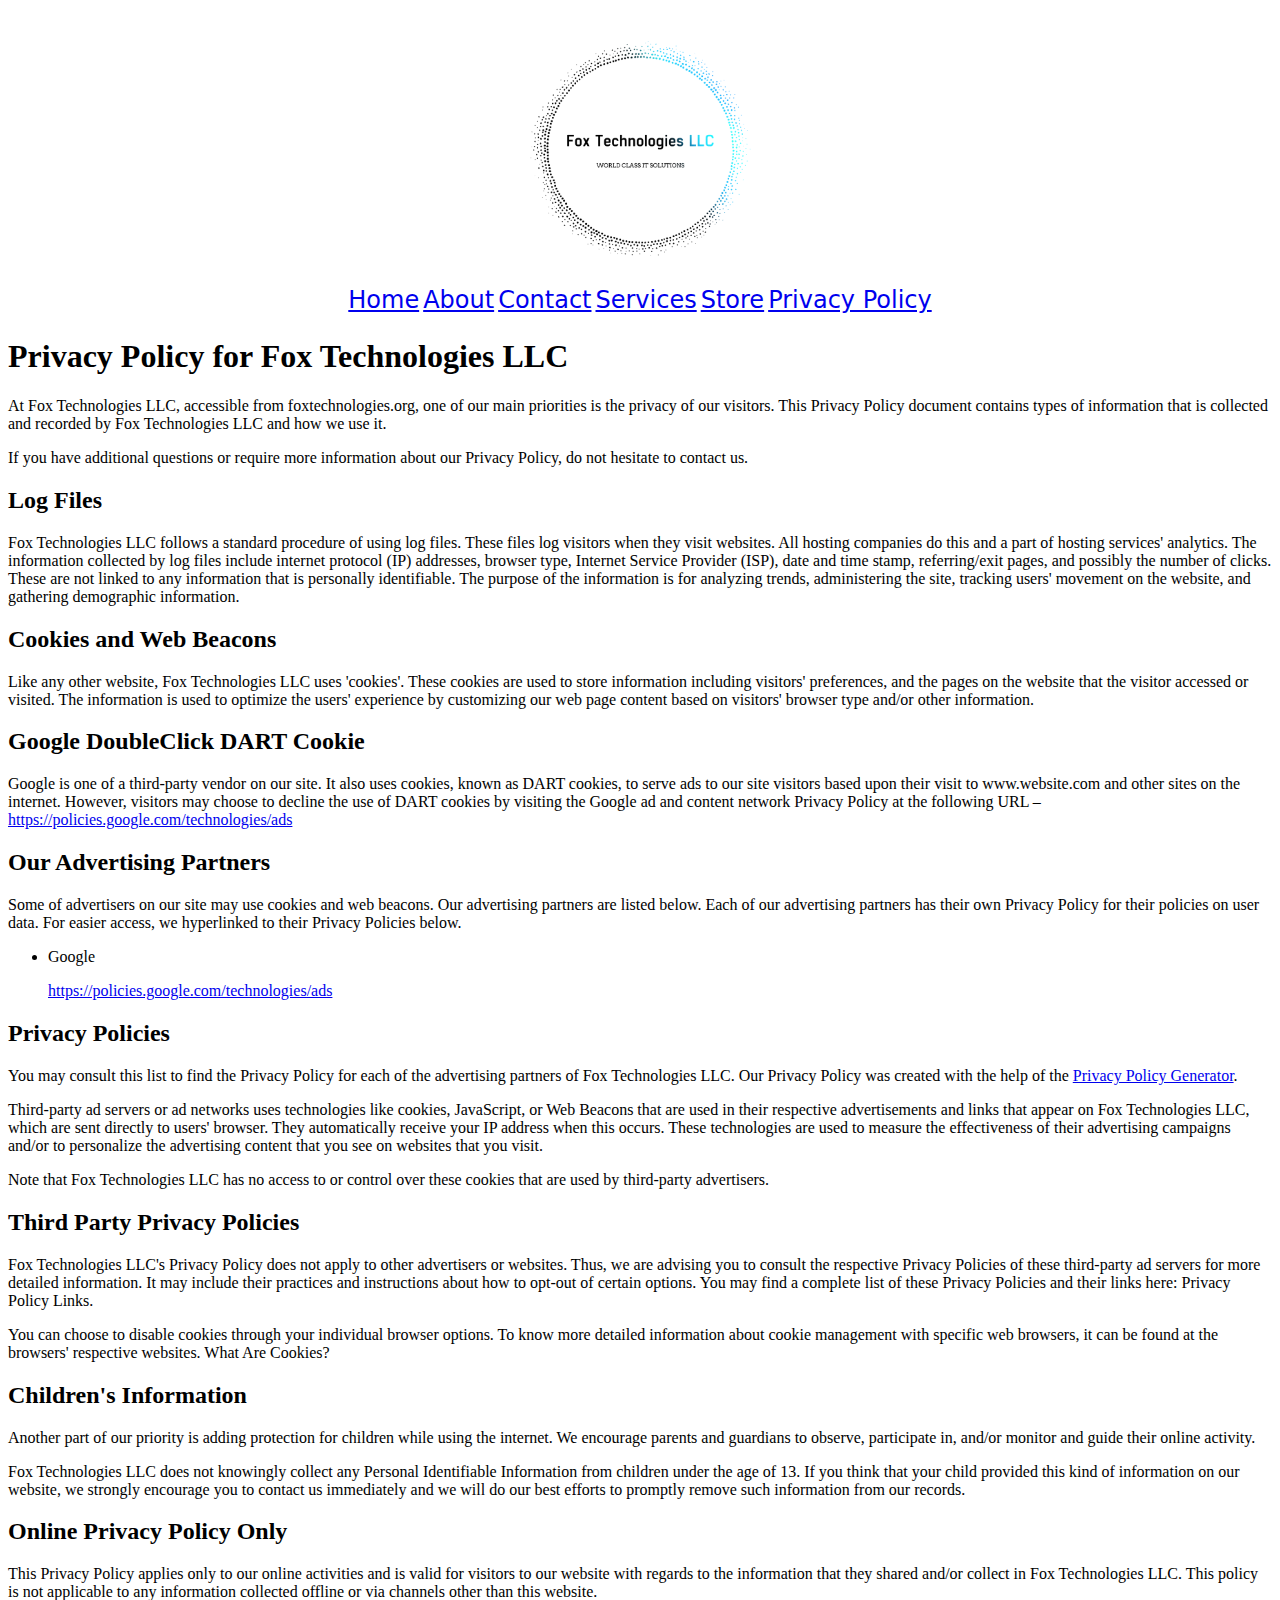
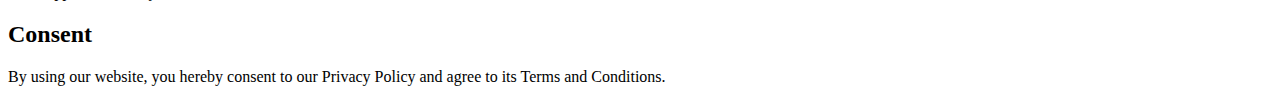
<file: privacy2.html>
<!doctype html>
<html>
<head>
<meta charset="utf-8">
<title>Untitled Document</title>
<link href="css/sytle.css" rel="stylesheet" type="text/css">
<script type="text/javascript">
var $zoho=$zoho || {};$zoho.salesiq = $zoho.salesiq || 
{widgetcode:"8da6ae382ad09394cec3add16b0be0ff50be4eb05b4f5d58d035497df27f5caaf9a4aa7dc553c58dd1fd2456fafd52fa", values:{},ready:function(){}};
var d=document;s=d.createElement("script");s.type="text/javascript";s.id="zsiqscript";s.defer=true;
s.src="https://salesiq.zoho.com/widget";t=d.getElementsByTagName("script")[0];t.parentNode.insertBefore(s,t);d.write("<div id='zsiqwidget'></div>");
</script>
</head>

<body>
<! Header >
<section>
<div>
   <a href="index.html"> <img src="images/smftllclogo.png" alt="Fox Technologies LLC Logo" width="275" height="275" class="img-center"/> </a></div></section>
<! NavBar >
<div>
    <table class="navbar" width="100%" border="0">
  <tbody>
    <tr>
      <td><a href="index.html">Home</a></td>
      <td><a href="about.html">About</a></td>
      <td><a href="contact.html">Contact</a></td>
      <td><a href="services.html">Services</a></td>
      <td><a href="store.html">Store</a></td>
      <td><a href="#">Privacy Policy</a></td>
    </tr>
  </tbody>
</table>
</div>
<!Body>
<section>
    <h1>Privacy Policy for Fox Technologies LLC</h1>

<p>At Fox Technologies LLC, accessible from foxtechnologies.org, one of our main priorities is the privacy of our visitors. This Privacy Policy document contains types of information that is collected and recorded by Fox Technologies LLC and how we use it.</p>

<p>If you have additional questions or require more information about our Privacy Policy, do not hesitate to contact us.</p>

<h2>Log Files</h2>

<p>Fox Technologies LLC follows a standard procedure of using log files. These files log visitors when they visit websites. All hosting companies do this and a part of hosting services' analytics. The information collected by log files include internet protocol (IP) addresses, browser type, Internet Service Provider (ISP), date and time stamp, referring/exit pages, and possibly the number of clicks. These are not linked to any information that is personally identifiable. The purpose of the information is for analyzing trends, administering the site, tracking users' movement on the website, and gathering demographic information.</p>

<h2>Cookies and Web Beacons</h2>

<p>Like any other website, Fox Technologies LLC uses 'cookies'. These cookies are used to store information including visitors' preferences, and the pages on the website that the visitor accessed or visited. The information is used to optimize the users' experience by customizing our web page content based on visitors' browser type and/or other information.</p>

<h2>Google DoubleClick DART Cookie</h2>

<p>Google is one of a third-party vendor on our site. It also uses cookies, known as DART cookies, to serve ads to our site visitors based upon their visit to www.website.com and other sites on the internet. However, visitors may choose to decline the use of DART cookies by visiting the Google ad and content network Privacy Policy at the following URL – <a href="https://policies.google.com/technologies/ads">https://policies.google.com/technologies/ads</a></p>


<h2>Our Advertising Partners</h2>

<p>Some of advertisers on our site may use cookies and web beacons. Our advertising partners are listed below. Each of our advertising partners has their own Privacy Policy for their policies on user data. For easier access, we hyperlinked to their Privacy Policies below.</p>

<ul>
    <li>
        <p>Google</p>
        <p><a href="https://policies.google.com/technologies/ads">https://policies.google.com/technologies/ads</a></p>
    </li>
</ul>

<h2>Privacy Policies</h2>

<p>You may consult this list to find the Privacy Policy for each of the advertising partners of Fox Technologies LLC. Our Privacy Policy was created with the help of the <a href="https://www.generateprivacypolicy.com">Privacy Policy Generator</a>.</p>

<p>Third-party ad servers or ad networks uses technologies like cookies, JavaScript, or Web Beacons that are used in their respective advertisements and links that appear on Fox Technologies LLC, which are sent directly to users' browser. They automatically receive your IP address when this occurs. These technologies are used to measure the effectiveness of their advertising campaigns and/or to personalize the advertising content that you see on websites that you visit.</p>

<p>Note that Fox Technologies LLC has no access to or control over these cookies that are used by third-party advertisers.</p>

<h2>Third Party Privacy Policies</h2>

<p>Fox Technologies LLC's Privacy Policy does not apply to other advertisers or websites. Thus, we are advising you to consult the respective Privacy Policies of these third-party ad servers for more detailed information. It may include their practices and instructions about how to opt-out of certain options. You may find a complete list of these Privacy Policies and their links here: Privacy Policy Links.</p>

<p>You can choose to disable cookies through your individual browser options. To know more detailed information about cookie management with specific web browsers, it can be found at the browsers' respective websites. What Are Cookies?</p>

<h2>Children's Information</h2>

<p>Another part of our priority is adding protection for children while using the internet. We encourage parents and guardians to observe, participate in, and/or monitor and guide their online activity.</p>

<p>Fox Technologies LLC does not knowingly collect any Personal Identifiable Information from children under the age of 13. If you think that your child provided this kind of information on our website, we strongly encourage you to contact us immediately and we will do our best efforts to promptly remove such information from our records.</p>

<h2>Online Privacy Policy Only</h2>

<p>This Privacy Policy applies only to our online activities and is valid for visitors to our website with regards to the information that they shared and/or collect in Fox Technologies LLC. This policy is not applicable to any information collected offline or via channels other than this website.</p>

<h2>Consent</h2>

<p>By using our website, you hereby consent to our Privacy Policy and agree to its Terms and Conditions.</p> </section>
    
</body>
</html>
</file>
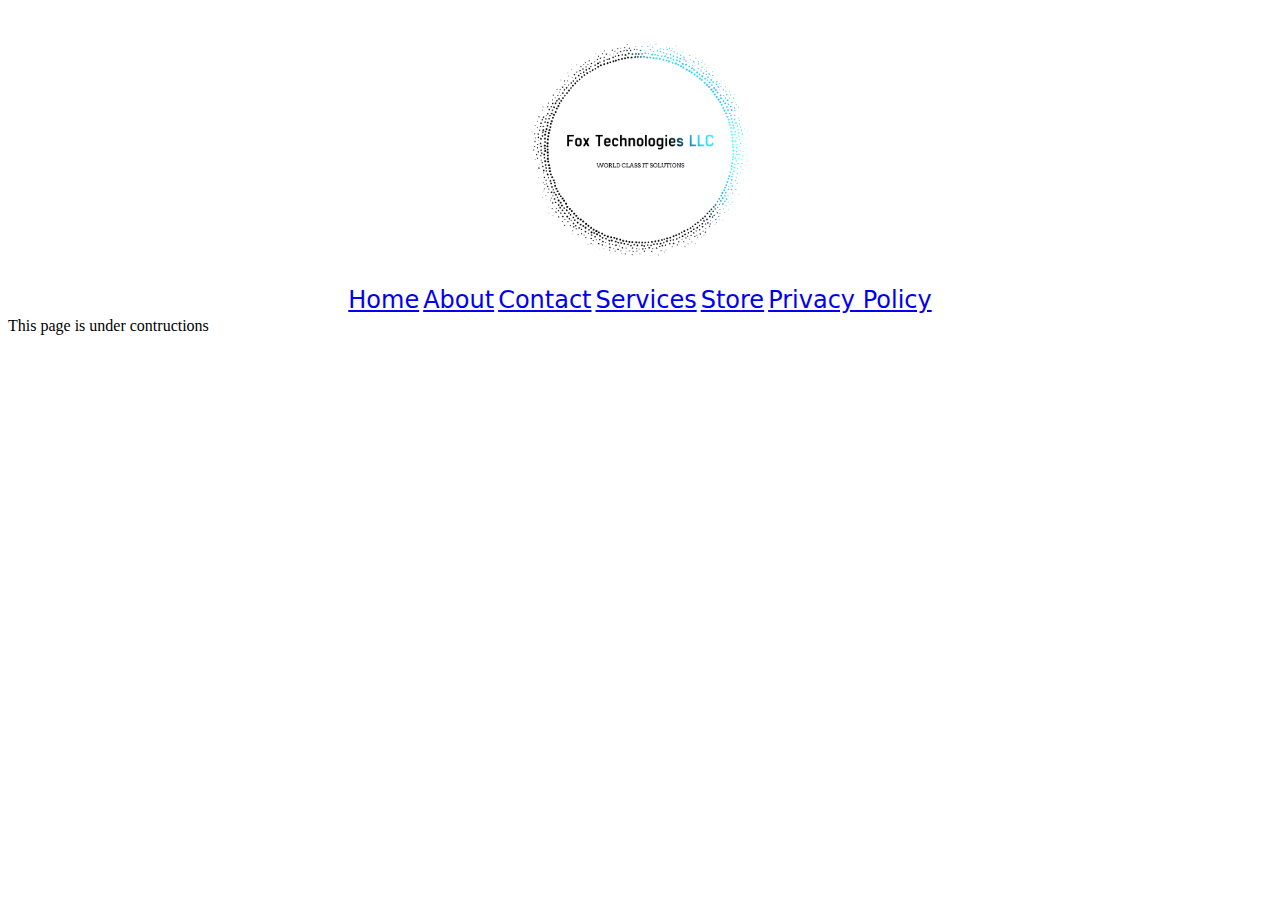
<file: services.html>
<!doctype html>
<html lang="en">
<head>
<meta charset="utf-8">
<title>Untitled Document</title>
<link href="css/sytle.css" rel="stylesheet" type="text/css">
<script src="js/script.js"></script>
</head>

<body>
<header>
<!-- Header Image-->
<section>
<div>
   <a href="index.html"> <img src="images/smftllclogo.png" alt="Fox Technologies LLC Logo" width="275" height="275" class="img-center"/> </a></div></section>
<!--NavBar-->
<div>
    <table class="navbar">
  <tbody>
    <tr>
      <td><a href="#">Home</a></td>
      <td><a href="about.html">About</a></td>
      <td><a href="contact.html">Contact</a></td>
      <td><a href="services.html">Services</a></td>
      <td><a href="store.html">Store</a></td>
      <td><a href="privacy.html">Privacy Policy</a></td>
    </tr>
  </tbody>
    </table>
</div>
    </header>
    
    <!--Body-->
<section>
    This page is under contructions </section>
    
</body>
</html>
</file>
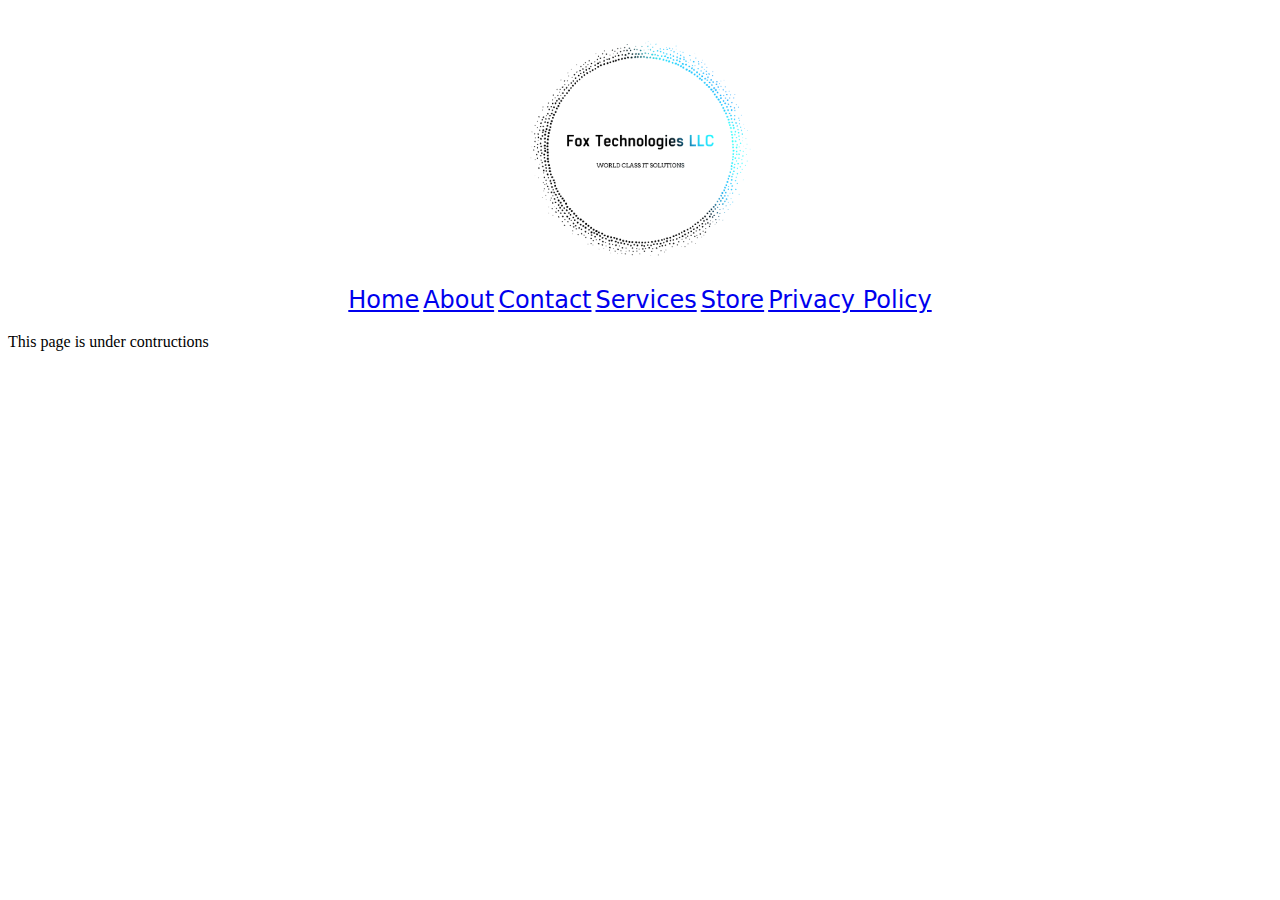
<file: store.html>
<!doctype html>
<html lang="en">
<head>
<meta charset="utf-8">
<title>Untitled Document</title>
<link href="css/sytle.css" rel="stylesheet" type="text/css">
<script src="js/script.js"></script>
</head>

<body>
<header>
<!-- Header Image-->
<section>
<div>
   <a href="index.html"> <img src="images/smftllclogo.png" alt="Fox Technologies LLC Logo" width="275" height="275" class="img-center"/> </a></div></section>
<!--NavBar-->
<div>
    <table class="navbar">
  <tbody>
    <tr>
      <td><a href="#">Home</a></td>
      <td><a href="about.html">About</a></td>
      <td><a href="contact.html">Contact</a></td>
      <td><a href="services.html">Services</a></td>
      <td><a href="store.html">Store</a></td>
      <td><a href="privacy.html">Privacy Policy</a></td>
    </tr>
  </tbody>
    </table>
</div>
    </header>
    
    <!--Body-->
<section>
    <p>This page is under contructions</p></section>
    
</body>
</html>
</file>
<file: css/sytle.css>
@charset "utf-8";

p {
    text-color: blue;
    
}

.img-center {
    display: block;
    margin-left: auto;
    margin-right: auto;	
}
.intro {
    font-size: 16pt;
    text-align: center;
    font-family: Gotham, "Helvetica Neue", Helvetica, Arial, "sans-serif";    
}
.header {
	background-color: peachpuff;
	text-align: justify;
	font-size: 18pt;
	
}
#header {
	background-color:aqua;
	text-align: justify;
    font-size: 16pt;
    
	
}
.navbar {
    margin: auto;
    font-size: 18pt;
    width: auto;
    border: hidden;
    text-align: center;
    word-spacing: justify;
    font-family: "Lucida Grande", "Lucida Sans Unicode", "Lucida Sans", "DejaVu Sans", Verdana, "sans-serif";
	background-color: none;
}
.marquee {
    animation: scroll-right-left 5s linear infinite;
}

@keyframes scroll-right-left {
    from {
        transform: translateX(400px);
    }
    to {
        transform: translateX(-100px);
    }
}
</file>
